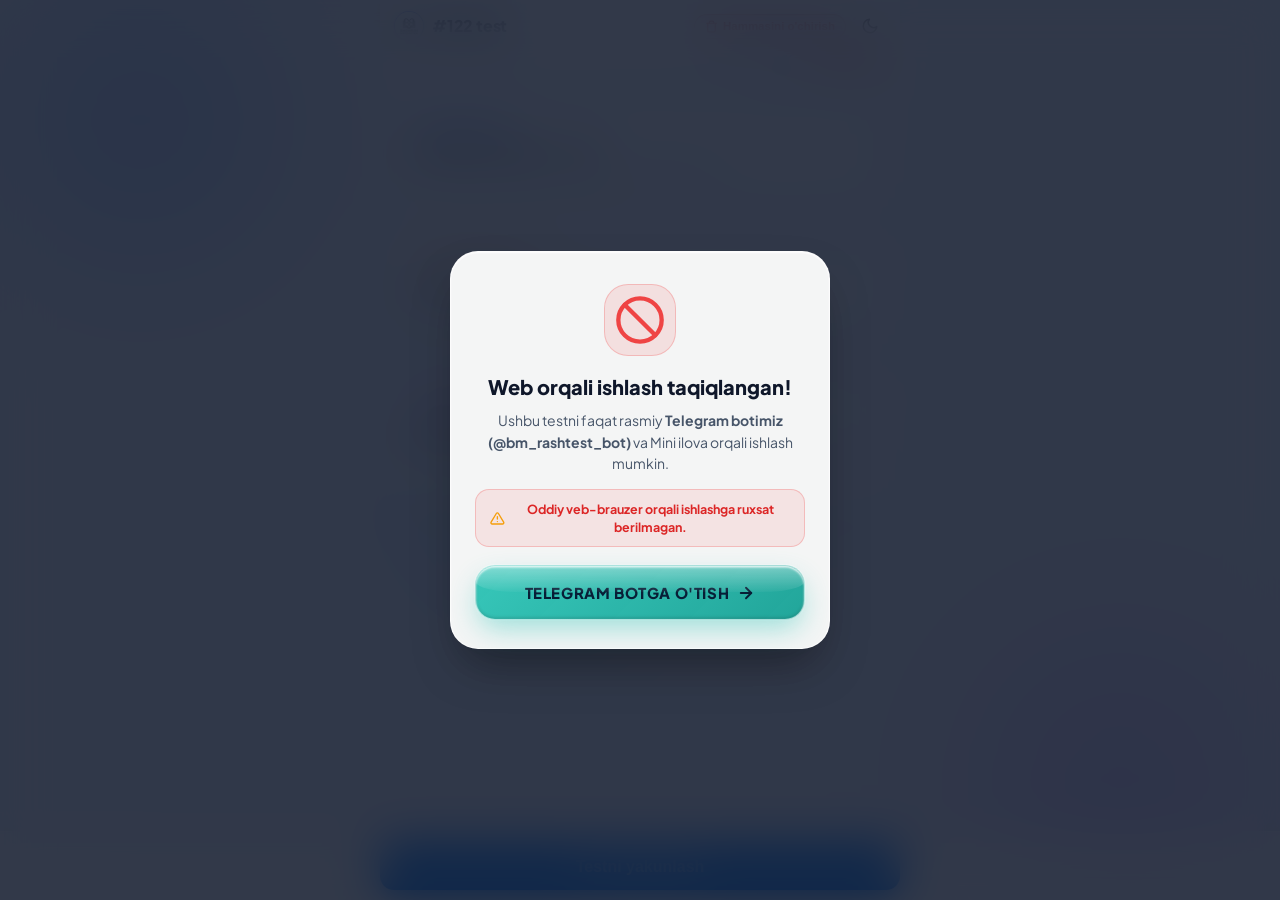
<file: index.html>
<!DOCTYPE html>
<html lang="uz">
<head>
  <meta charset="UTF-8">
  <meta name="viewport" content="width=device-width, initial-scale=1.0, maximum-scale=1.0, user-scalable=no, viewport-fit=cover">
  <title>SHOHRUH RASH TEST — Shohruh Matematika</title>
  <link rel="preconnect" href="https://fonts.googleapis.com">
  <link rel="preconnect" href="https://fonts.gstatic.com" crossorigin>
  <link href="https://fonts.googleapis.com/css2?family=Plus+Jakarta+Sans:wght@400;500;600;700;800;900&display=swap" rel="stylesheet">
  <!-- Telegram WebApp SDK -->
  <script src="https://telegram.org/js/telegram-web-app.js"></script>
  <script src="/logo_data.js?v=20260926_shohruh3"></script>
  <link rel="stylesheet" href="/test_style.css?v=20261002_compacttop">
  <script>
    (function() {
      var saved = localStorage.getItem('app_theme') || 'light';
      if (saved === 'dark') {
        document.documentElement.classList.add('dark-mode');
        document.addEventListener('DOMContentLoaded', function() {
          document.body.classList.add('dark-mode');
        });
      }
    })();
  </script>
</head>
<body>

  <!-- =========================================
       MAVZUGA MOS ANIMATSIYALI INTRO EKRAN
       ========================================= -->
  <!-- =========================================
       VEB BRAUZERDA KIRISHNI CHEKLASH EKRANI
       ========================================= -->
  <div id="web-block-screen" class="web-block-screen" style="display:none;">
    <div class="web-block-card">
      <div class="web-block-icon" style="color: #EF4444; display: flex; justify-content: center; align-items: center;">
        <svg width="52" height="52" viewBox="0 0 24 24" fill="none" stroke="currentColor" stroke-width="2" stroke-linecap="round" stroke-linejoin="round">
          <circle cx="12" cy="12" r="10"></circle>
          <line x1="4.93" y1="4.93" x2="19.07" y2="19.07"></line>
        </svg>
      </div>
      <h2 class="web-block-title">Web orqali ishlash taqiqlangan!</h2>
      <p class="web-block-desc">
        Ushbu testni faqat rasmiy <b>Telegram botimiz (@bm_rashtest_bot)</b> va Mini ilova orqali ishlash mumkin.
      </p>
      <div class="web-block-warning" style="display: flex; align-items: center; justify-content: center; gap: 6px;">
        <svg width="17" height="17" viewBox="0 0 24 24" fill="none" stroke="#F59E0B" stroke-width="2.2" stroke-linecap="round" stroke-linejoin="round">
          <path d="M10.29 3.86L1.82 18a2 2 0 0 0 1.71 3h16.94a2 2 0 0 0 1.71-3L13.71 3.86a2 2 0 0 0-3.42 0z"></path>
          <line x1="12" y1="9" x2="12" y2="13"></line>
          <line x1="12" y1="17" x2="12.01" y2="17"></line>
        </svg>
        <span>Oddiy veb-brauzer orqali ishlashga ruxsat berilmagan.</span>
      </div>
      <a href="https://t.me/bm_rashtest_bot" class="btn-action-primary" style="margin-top: 18px; text-decoration: none;">
        <span>Telegram Botga o'tish</span>
        <svg width="18" height="18" viewBox="0 0 24 24" fill="none" stroke="currentColor" stroke-width="2.5" stroke-linecap="round" stroke-linejoin="round">
          <line x1="5" y1="12" x2="19" y2="12"></line>
          <polyline points="12 5 19 12 12 19"></polyline>
        </svg>
      </a>
    </div>
  </div>

  <!-- KIRISH ANIMATSIYASI EKRANI -->
  <div class="splash-screen" id="intro-splash">
    <canvas id="splash-canvas" style="position:absolute;inset:0;width:100%;height:100%;pointer-events:none;z-index:1;"></canvas>
    <!-- Markaziy nur/fon nurlanishi -->
    <div class="splash-glow"></div>
    <!-- 1. Markaziy Logo va Qalpoqcha -->
    <div class="splash-logo-container">
      <div class="splash-circle-badge">
        <img src="/img/bm_emblem_fill.png?v=20260927_fill" alt="Logo" class="splash-emblem-img">
      </div>
      <!-- Logoga kiyiladigan 3D akademik qalpoqcha -->
      <img src="/img/graduation_cap.svg" class="splash-grad-cap" alt="Cap">
    </div>
    <!-- 2. Sakrab chiquvchi Harflar -->
    <div class="splash-brand-text">
      <span class="bounce-char" style="--d: 0.95s">S</span>
      <span class="bounce-char" style="--d: 1.02s">H</span>
      <span class="bounce-char" style="--d: 1.09s">O</span>
      <span class="bounce-char" style="--d: 1.16s">H</span>
      <span class="bounce-char" style="--d: 1.23s">R</span>
      <span class="bounce-char" style="--d: 1.30s">U</span>
      <span class="bounce-char" style="--d: 1.37s">H</span>
      <span class="bounce-char space">&nbsp;</span>
      <span class="bounce-char teal" style="--d: 1.48s">M</span>
      <span class="bounce-char teal" style="--d: 1.55s">A</span>
      <span class="bounce-char teal" style="--d: 1.62s">T</span>
      <span class="bounce-char teal" style="--d: 1.69s">E</span>
      <span class="bounce-char teal" style="--d: 1.76s">M</span>
      <span class="bounce-char teal" style="--d: 1.83s">A</span>
      <span class="bounce-char teal" style="--d: 1.90s">T</span>
      <span class="bounce-char teal" style="--d: 1.97s">I</span>
      <span class="bounce-char teal" style="--d: 2.04s">K</span>
      <span class="bounce-char teal" style="--d: 2.11s">A</span>
    </div>
    <!-- 3. Ostki Tagline/Izoh -->
    <div class="splash-subtitle">MILLIY SERTIFIKAT VA RASCH TIZIMI</div>
    <!-- 4. O'tkazib yuborish (Skip) tugmasi -->
    <div class="splash-skip-hint" onclick="if(window.TestApp && typeof TestApp.finishSplashImmediately==='function'){TestApp.finishSplashImmediately();}else{var s=document.getElementById('intro-splash')||document.getElementById('splashScreen');if(s)s.style.display='none';}" style="display: inline-flex; align-items: center; gap: 4px;">
      <span>Davom etish</span>
      <svg width="14" height="14" viewBox="0 0 24 24" fill="none" stroke="currentColor" stroke-width="2.5" stroke-linecap="round" stroke-linejoin="round"><line x1="5" y1="12" x2="19" y2="12"></line><polyline points="12 5 19 12 12 19"></polyline></svg>
    </div>
  </div>

  <!-- Dinamik harakatlanuvchi orqa fon (Oq va qora mavzularga mos) -->
  <div class="ambient-moving-mesh" aria-hidden="true">
    <div class="ambient-mesh-orb ambient-orb-1"></div>
    <div class="ambient-mesh-orb ambient-orb-2"></div>
    <div class="ambient-mesh-orb ambient-orb-3"></div>
  </div>

  <!-- =========================================
       ASOSIY KONTEYNER
       ========================================= -->
  <div class="test-container" id="test-app">

    <!-- 1. YUQORI HEADER (KOMPAKT) -->
    <header class="test-header">
      <div class="header-top-row">
        <div class="header-brand-wrap">
          <img src="/img/bm_logo.png?v=20260926_shohruh3" class="header-bm-logo" alt="Shohruh Matematika Logo">
          <h1 class="header-test-title" id="test-title-display">#122 test</h1>
        </div>
        <div class="header-actions">
          <button type="button" class="btn-clear-all" id="btn-clear-all" onclick="TestApp.confirmClearAll()" title="Barcha belgilangan javoblarni tozalash">
            <svg width="13" height="13" viewBox="0 0 24 24" fill="none" stroke="currentColor" stroke-width="2.2" stroke-linecap="round" stroke-linejoin="round">
              <polyline points="3 6 5 6 21 6"></polyline>
              <path d="M19 6v14a2 2 0 0 1-2 2H7a2 2 0 0 1-2-2V6m3 0V4a2 2 0 0 1 2-2h4a2 2 0 0 1 2 2v2"></path>
            </svg>
            <span>Hammasini o'chirish</span>
          </button>
          <button class="theme-toggle-btn" onclick="TestApp.toggleTheme()" title="Mavzu" aria-label="Mavzu" style="display: inline-flex; align-items: center; justify-content: center;">
            <svg width="18" height="18" viewBox="0 0 24 24" fill="none" stroke="currentColor" stroke-width="2" stroke-linecap="round" stroke-linejoin="round">
              <path d="M21 12.79A9 9 0 1 1 11.21 3 7 7 0 0 0 21 12.79z"></path>
            </svg>
          </button>
        </div>
      </div>

      <!-- Kichik o'lchamdagi to'ldirilgan javoblar shkalasi -->
      <div class="progress-section-compact">
        <div class="progress-bar-track">
          <div class="progress-bar-fill" id="progress-bar-fill" style="width: 0%;"></div>
        </div>
        <span class="progress-count-mini" id="answered-counter">0 / 55</span>
        <button type="button" class="btn-clear-inline" onclick="TestApp.confirmClearAll()" title="Barcha javoblarni tozalash" style="display: inline-flex; align-items: center; gap: 4px;">
          <svg width="13" height="13" viewBox="0 0 24 24" fill="none" stroke="currentColor" stroke-width="2.2" stroke-linecap="round" stroke-linejoin="round">
            <polyline points="3 6 5 6 21 6"></polyline>
            <path d="M19 6v14a2 2 0 0 1-2 2H7a2 2 0 0 1-2-2V6m3 0V4a2 2 0 0 1 2-2h4a2 2 0 0 1 2 2v2"></path>
          </svg>
          <span>Tozalash</span>
        </button>
      </div>

      <!-- Yashirin yordamchi elementlar (JS bilan to'liq moslik uchun) -->
      <span id="test-code-display" style="display: none;"></span>
      <span id="test-subject-badge" style="display: none;"></span>
      <span id="user-welcome-text" style="display: none;"></span>
      <div class="questions-nav-map" id="questions-nav-map" style="display: none;">
        <div class="map-grid" id="map-grid"></div>
      </div>
    </header>

    <!-- 2. SAVOLLAR RO'YXATI -->
    <main class="questions-list-wrapper">

      <!-- BO'LIM 1: 1-32 Variantli Savollar (A, B, C, D) -->
      <section class="section-group">
        <div class="section-group-header">
          <div class="section-badge">1-BO'LIM (1 — 32)</div>
          <h2 class="section-heading">Variantli savollar (1 — 32)</h2>
          <span class="section-subtext">Har bir savol uchun 1 ta to'g'ri variantni tanlang (A, B, C, D)</span>
        </div>
        <div class="questions-list" id="questions-part-1">
          <!-- JS orqali 1-32 savollar chiqariladi -->
        </div>
      </section>

      <!-- BO'LIM 2: 33, 34, 35 (6 ta variantli: A, B, C, D, E, F) -->
      <section class="section-group">
        <div class="section-group-header">
          <div class="section-badge special-badge">2-BO'LIM (33, 34, 35)</div>
          <h2 class="section-heading">6 ta Variantli Savollar (33 — 35)</h2>
          <span class="section-subtext">Moslik yoki 6 ta variantli savollar uchun tanlang (A, B, C, D, E, F)</span>
        </div>
        <div class="questions-list" id="questions-part-2">
          <!-- JS orqali 33, 34, 35 savollar chiqariladi -->
        </div>
      </section>

      <!-- BO'LIM 3: 36-45 Yopiq Yozma Savollar -->
      <section class="section-group">
        <div class="section-group-header">
          <div class="section-badge math-badge">3-BO'LIM (YOPIQ TEST)</div>
          <h2 class="section-heading">Yozma javoblar (36 — 45)</h2>
          <span class="section-subtext">Har bir savolning <b>a</b> va <b>b</b> bandlariga hisoblangan javobni yozing. Maxsus matematik klaviaturadan foydalaning (√, kasr, daraja va b.)</span>
        </div>
        <div class="questions-list" id="questions-part-3">
          <!-- JS orqali 36a-45b savollar chiqariladi -->
        </div>
      </section>

    </main>

    <!-- 3. PASTKI SUZUVCHI TOPSHIRISH PANELI -->
    <footer class="bottom-submit-dock">
      <div class="submit-dock-inner">
        <button class="btn-submit-test" id="btn-submit-test" onclick="TestApp.openConfirmSubmitModal()">
          Testni yakunlash
        </button>
      </div>
    </footer>

  </div> <!-- /.test-container -->

  <!-- =========================================
       4. INTERAKTIV MATEMATIK KLAVIATURA
       ========================================= -->
  <div class="math-keyboard-panel" id="math-keyboard-panel">
    
    <!-- 1. YUQORI BOSHQARUV: Maydon Nomi + Jonli Kiritish + Tayyor Tugmasi -->
    <div class="kb-top-bar">
      <div class="kb-target-wrap">
        <span class="kb-target-badge" id="keyboard-target-name">36a</span>
        <input type="text" class="kb-live-input" id="keyboard-live-input" readonly inputmode="none" placeholder="Javobni kiriting...">
      </div>
      <button type="button" class="kb-done-btn" onclick="MathKeyboard.close()" style="display: inline-flex; align-items: center; justify-content: center; gap: 4px;">
        <span>Tayyor</span>
        <svg width="14" height="14" viewBox="0 0 24 24" fill="none" stroke="currentColor" stroke-width="2.5" stroke-linecap="round" stroke-linejoin="round">
          <polyline points="20 6 9 17 4 12"></polyline>
        </svg>
      </button>
    </div>

    <!-- 2. BO'LIMLAR TUGMALARI (Segmented Control Tabs: 4 ta teng ustun telefonga 100% sig'adi) -->
    <div class="kb-tabs-bar">
      <button type="button" class="kb-tab-btn active" id="kb-tab-math" onclick="MathKeyboard.switchTab('math')">123</button>
      <button type="button" class="kb-tab-btn" id="kb-tab-power" onclick="MathKeyboard.switchTab('power')">√ / xⁿ</button>
      <button type="button" class="kb-tab-btn" id="kb-tab-func" onclick="MathKeyboard.switchTab('func')">f(x)</button>
      <button type="button" class="kb-tab-btn" id="kb-tab-vars" onclick="MathKeyboard.switchTab('vars')">abc</button>
    </div>

    <!-- 3. TUGMALAR TANASI -->
    <!-- TAB 1: Asosiy Raqam va Kalkulyator (iPhone kalkulyatori uslubida 5-6 ustunli tekis grid) -->
    <div class="kb-body" id="keyboard-body-math">
      <div class="kb-row">
        <button type="button" class="kb-key kb-func" onclick="MathKeyboard.insert('√')">√</button>
        <button type="button" class="kb-key kb-power" onclick="MathKeyboard.insertPower('²')">x²</button>
        <button type="button" class="kb-key kb-power" onclick="MathKeyboard.insertPower('³')">x³</button>
        <button type="button" class="kb-key kb-func" onclick="MathKeyboard.insertPiPower(2)">π²</button>
        <button type="button" class="kb-key kb-func" onclick="MathKeyboard.insertPiPower(3)">π³</button>
        <button type="button" class="kb-key kb-op" onclick="MathKeyboard.insert('/')">/</button>
      </div>
      <div class="kb-row">
        <button type="button" class="kb-key kb-func" onclick="MathKeyboard.insert('(')">(</button>
        <button type="button" class="kb-key kb-func" onclick="MathKeyboard.insert(')')">)</button>
        <button type="button" class="kb-key kb-power" onclick="MathKeyboard.insertCustomPower()">^</button>
        <button type="button" class="kb-key kb-func" onclick="MathKeyboard.insert('|')">|x|</button>
        <button type="button" class="kb-key kb-action" onclick="MathKeyboard.clear()">C</button>
        <button type="button" class="kb-key kb-backspace" onclick="MathKeyboard.backspace()">⌫</button>
      </div>
      <div class="kb-row">
        <button type="button" class="kb-key kb-num" onclick="MathKeyboard.insert('7')">7</button>
        <button type="button" class="kb-key kb-num" onclick="MathKeyboard.insert('8')">8</button>
        <button type="button" class="kb-key kb-num" onclick="MathKeyboard.insert('9')">9</button>
        <button type="button" class="kb-key kb-op" onclick="MathKeyboard.insert('*')">×</button>
        <button type="button" class="kb-key kb-op" onclick="MathKeyboard.insert('-')">−</button>
      </div>
      <div class="kb-row">
        <button type="button" class="kb-key kb-num" onclick="MathKeyboard.insert('4')">4</button>
        <button type="button" class="kb-key kb-num" onclick="MathKeyboard.insert('5')">5</button>
        <button type="button" class="kb-key kb-num" onclick="MathKeyboard.insert('6')">6</button>
        <button type="button" class="kb-key kb-op" onclick="MathKeyboard.insert('+')">+</button>
        <button type="button" class="kb-key kb-op" onclick="MathKeyboard.insert('=')">=</button>
      </div>
      <div class="kb-row">
        <button type="button" class="kb-key kb-num" onclick="MathKeyboard.insert('1')">1</button>
        <button type="button" class="kb-key kb-num" onclick="MathKeyboard.insert('2')">2</button>
        <button type="button" class="kb-key kb-num" onclick="MathKeyboard.insert('3')">3</button>
        <button type="button" class="kb-key kb-num" onclick="MathKeyboard.insert('.')">.</button>
        <button type="button" class="kb-key kb-func" onclick="MathKeyboard.insert('π')">π</button>
      </div>
      <div class="kb-row">
        <button type="button" class="kb-key kb-num" onclick="MathKeyboard.insert('0')">0</button>
        <button type="button" class="kb-key kb-func" onclick="MathKeyboard.insert('±')">±</button>
        <button type="button" class="kb-key kb-func" onclick="MathKeyboard.insert(';')">;</button>
        <button type="button" class="kb-key kb-nav" onclick="MathKeyboard.prevField()">◀ Oldingi</button>
        <button type="button" class="kb-key kb-nav kb-nav-next" onclick="MathKeyboard.nextField()">Keyingi ▶</button>
      </div>
    </div>

    <!-- TAB 2: Ildizlar va Darajalar (Kengaytirilgan) -->
    <div class="kb-body" id="keyboard-body-power" style="display: none;">
      <div class="kb-row">
        <button type="button" class="kb-key kb-func" onclick="MathKeyboard.insert('√')">√</button>
        <button type="button" class="kb-key kb-func" onclick="MathKeyboard.insert('∛')">³√</button>
        <button type="button" class="kb-key kb-func" onclick="MathKeyboard.insert('∜')">⁴√</button>
        <button type="button" class="kb-key kb-func" onclick="MathKeyboard.insertNthRoot()">ⁿ√</button>
        <button type="button" class="kb-key kb-backspace" onclick="MathKeyboard.backspace()">⌫</button>
      </div>
      <div class="kb-row">
        <button type="button" class="kb-key kb-power" onclick="MathKeyboard.insertPower('²')">x²</button>
        <button type="button" class="kb-key kb-power" onclick="MathKeyboard.insertPower('³')">x³</button>
        <button type="button" class="kb-key kb-power" onclick="MathKeyboard.insertPower('⁴')">x⁴</button>
        <button type="button" class="kb-key kb-power" onclick="MathKeyboard.insertPower('⁵')">x⁵</button>
        <button type="button" class="kb-key kb-power" onclick="MathKeyboard.insertCustomPower()">xⁿ (^)</button>
      </div>
      <div class="kb-row">
        <button type="button" class="kb-key kb-func" onclick="MathKeyboard.insertPiPower(1)">π</button>
        <button type="button" class="kb-key kb-func" onclick="MathKeyboard.insertPiPower(2)">π²</button>
        <button type="button" class="kb-key kb-func" onclick="MathKeyboard.insertPiPower(3)">π³</button>
        <button type="button" class="kb-key kb-power" onclick="MathKeyboard.insertPiPower('^')">πⁿ</button>
        <button type="button" class="kb-key kb-power" onclick="MathKeyboard.insert('^')">^</button>
      </div>
      <div class="kb-row">
        <button type="button" class="kb-key kb-power kb-power-num" onclick="MathKeyboard.insert('⁰')">⁰</button>
        <button type="button" class="kb-key kb-power kb-power-num" onclick="MathKeyboard.insert('¹')">¹</button>
        <button type="button" class="kb-key kb-power kb-power-num" onclick="MathKeyboard.insert('²')">²</button>
        <button type="button" class="kb-key kb-power kb-power-num" onclick="MathKeyboard.insert('³')">³</button>
        <button type="button" class="kb-key kb-power kb-power-num" onclick="MathKeyboard.insert('⁴')">⁴</button>
      </div>
      <div class="kb-row">
        <button type="button" class="kb-key kb-power kb-power-num" onclick="MathKeyboard.insert('⁵')">⁵</button>
        <button type="button" class="kb-key kb-power kb-power-num" onclick="MathKeyboard.insert('⁶')">⁶</button>
        <button type="button" class="kb-key kb-power kb-power-num" onclick="MathKeyboard.insert('⁷')">⁷</button>
        <button type="button" class="kb-key kb-power kb-power-num" onclick="MathKeyboard.insert('⁸')">⁸</button>
        <button type="button" class="kb-key kb-power kb-power-num" onclick="MathKeyboard.insert('⁹')">⁹</button>
      </div>
      <div class="kb-row">
        <button type="button" class="kb-key kb-func" onclick="MathKeyboard.insert('≤')">≤</button>
        <button type="button" class="kb-key kb-func" onclick="MathKeyboard.insert('≥')">≥</button>
        <button type="button" class="kb-key kb-func" onclick="MathKeyboard.insert('≠')">≠</button>
        <button type="button" class="kb-key kb-func" onclick="MathKeyboard.insert('≈')">≈</button>
        <button type="button" class="kb-key kb-func" onclick="MathKeyboard.insert('∞')">∞</button>
      </div>
      <div class="kb-row">
        <button type="button" class="kb-key kb-func" onclick="MathKeyboard.insert('[')">[</button>
        <button type="button" class="kb-key kb-func" onclick="MathKeyboard.insert(']')">]</button>
        <button type="button" class="kb-key kb-func" onclick="MathKeyboard.insert('e')">e</button>
        <button type="button" class="kb-key kb-nav" onclick="MathKeyboard.prevField()">◀ Oldingi</button>
        <button type="button" class="kb-key kb-nav kb-nav-next" onclick="MathKeyboard.nextField()">Keyingi ▶</button>
      </div>
    </div>

    <!-- TAB 3: Funksiyalar -->
    <div class="kb-body" id="keyboard-body-func" style="display: none;">
      <div class="kb-row">
        <button type="button" class="kb-key kb-func" onclick="MathKeyboard.insert('sin(')">sin</button>
        <button type="button" class="kb-key kb-func" onclick="MathKeyboard.insert('cos(')">cos</button>
        <button type="button" class="kb-key kb-func" onclick="MathKeyboard.insert('tg(')">tg</button>
        <button type="button" class="kb-key kb-func" onclick="MathKeyboard.insert('ctg(')">ctg</button>
        <button type="button" class="kb-key kb-backspace" onclick="MathKeyboard.backspace()">⌫</button>
      </div>
      <div class="kb-row">
        <button type="button" class="kb-key kb-func" onclick="MathKeyboard.insert('arcsin(')">arcsin</button>
        <button type="button" class="kb-key kb-func" onclick="MathKeyboard.insert('arccos(')">arccos</button>
        <button type="button" class="kb-key kb-func" onclick="MathKeyboard.insert('arctg(')">arctg</button>
        <button type="button" class="kb-key kb-func" onclick="MathKeyboard.insert('arcctg(')">arcctg</button>
        <button type="button" class="kb-key kb-action" onclick="MathKeyboard.clear()">C</button>
      </div>
      <div class="kb-row">
        <button type="button" class="kb-key kb-func" onclick="MathKeyboard.insert('log(')">log</button>
        <button type="button" class="kb-key kb-func" onclick="MathKeyboard.insert('ln(')">ln</button>
        <button type="button" class="kb-key kb-func" onclick="MathKeyboard.insert('lg(')">lg</button>
        <button type="button" class="kb-key kb-func" onclick="MathKeyboard.insert('lim(')">lim</button>
        <button type="button" class="kb-key kb-func" onclick="MathKeyboard.insert('|')">|x|</button>
      </div>
      <div class="kb-row">
        <button type="button" class="kb-key kb-func" onclick="MathKeyboard.insert('(')">(</button>
        <button type="button" class="kb-key kb-func" onclick="MathKeyboard.insert(')')">)</button>
        <button type="button" class="kb-key kb-func" onclick="MathKeyboard.insert(';')">;</button>
        <button type="button" class="kb-key kb-nav" onclick="MathKeyboard.prevField()">◀ Oldingi</button>
        <button type="button" class="kb-key kb-nav kb-nav-next" onclick="MathKeyboard.nextField()">Keyingi ▶</button>
      </div>
    </div>

    <!-- TAB 4: Harflar -->
    <div class="kb-body" id="keyboard-body-vars" style="display: none;">
      <div class="kb-row">
        <button type="button" class="kb-key" onclick="MathKeyboard.insert('x')">x</button>
        <button type="button" class="kb-key" onclick="MathKeyboard.insert('y')">y</button>
        <button type="button" class="kb-key" onclick="MathKeyboard.insert('z')">z</button>
        <button type="button" class="kb-key" onclick="MathKeyboard.insert('t')">t</button>
        <button type="button" class="kb-key kb-backspace" onclick="MathKeyboard.backspace()">⌫</button>
      </div>
      <div class="kb-row">
        <button type="button" class="kb-key" onclick="MathKeyboard.insert('a')">a</button>
        <button type="button" class="kb-key" onclick="MathKeyboard.insert('b')">b</button>
        <button type="button" class="kb-key" onclick="MathKeyboard.insert('c')">c</button>
        <button type="button" class="kb-key" onclick="MathKeyboard.insert('d')">d</button>
        <button type="button" class="kb-key kb-action" onclick="MathKeyboard.clear()">C</button>
      </div>
      <div class="kb-row">
        <button type="button" class="kb-key" onclick="MathKeyboard.insert('k')">k</button>
        <button type="button" class="kb-key" onclick="MathKeyboard.insert('m')">m</button>
        <button type="button" class="kb-key" onclick="MathKeyboard.insert('n')">n</button>
        <button type="button" class="kb-key" onclick="MathKeyboard.insert('p')">p</button>
        <button type="button" class="kb-key" onclick="MathKeyboard.insert('r')">r</button>
      </div>
      <div class="kb-row">
        <button type="button" class="kb-key" onclick="MathKeyboard.insert('α')">α</button>
        <button type="button" class="kb-key" onclick="MathKeyboard.insert('β')">β</button>
        <button type="button" class="kb-key" onclick="MathKeyboard.insert('γ')">γ</button>
        <button type="button" class="kb-key" onclick="MathKeyboard.insert('Δ')">Δ</button>
        <button type="button" class="kb-key" onclick="MathKeyboard.insert('λ')">λ</button>
      </div>
      <div class="kb-row">
        <button type="button" class="kb-key kb-space" onclick="MathKeyboard.insert(' ')" style="flex: 2;">probel ␣</button>
        <button type="button" class="kb-key" onclick="MathKeyboard.insert(',')">,</button>
        <button type="button" class="kb-key kb-nav" onclick="MathKeyboard.prevField()">◀ Oldingi</button>
        <button type="button" class="kb-key kb-nav kb-nav-next" onclick="MathKeyboard.nextField()">Keyingi ▶</button>
      </div>
    </div>
  </div>

  <!-- =========================================
       5. TOPSHIRISHNI TASDIQLASH MODALI (2 BOSQICHLI XAVFSIZ TIZIM)
       ========================================= -->
  <div class="modal-overlay" id="confirm-modal">
    <div class="modal-card">
      
      <!-- 1-BOSQICH: Siz yakunlamoqchimisiz? (Ha / Yo'q) -->
      <div id="confirm-step-1">
        <div class="modal-icon-circle" style="color: #2563EB; display: flex; align-items: center; justify-content: center;">
          <svg width="36" height="36" viewBox="0 0 24 24" fill="none" stroke="currentColor" stroke-width="2" stroke-linecap="round" stroke-linejoin="round">
            <circle cx="12" cy="12" r="10"></circle>
            <path d="M9.09 9a3 3 0 0 1 5.83 1c0 2-3 3-3 3"></path>
            <line x1="12" y1="17" x2="12.01" y2="17"></line>
          </svg>
        </div>
        <h3 class="modal-heading" style="font-size: 19px; margin-bottom: 8px;">Testni yakunlamoqchimisiz?</h3>
        <p class="modal-desc" style="font-size: 13px; margin-bottom: 20px;">
          Javoblarni topshirishdan oldin tasdiqlang. Keyingi bosqichda belgilangan va qolib ketgan savollaringiz soni ko'rsatiladi.
        </p>
        <div class="modal-buttons">
          <button type="button" class="btn-modal-cancel" onclick="TestApp.closeConfirmSubmitModal()">Yo'q, ishlashda davom etish</button>
          <button type="button" class="btn-modal-confirm" style="background: linear-gradient(135deg, #2563EB, #1D4ED8); display: inline-flex; align-items: center; justify-content: center; gap: 6px;" onclick="TestApp.proceedToSubmitStep2()">
            <span>Ha, yakunlash</span>
            <svg width="16" height="16" viewBox="0 0 24 24" fill="none" stroke="currentColor" stroke-width="2.5" stroke-linecap="round" stroke-linejoin="round">
              <line x1="5" y1="12" x2="19" y2="12"></line>
              <polyline points="12 5 19 12 12 19"></polyline>
            </svg>
          </button>
        </div>
      </div>

      <!-- 2-BOSQICH: Qancha belgilandi / Qancha qolib ketdi va Oxirgi yakunlash -->
      <div id="confirm-step-2" style="display: none;">
        <div class="modal-icon-circle" id="confirm-step-2-icon" style="color: #2563EB; display: flex; align-items: center; justify-content: center;">
          <svg width="36" height="36" viewBox="0 0 24 24" fill="none" stroke="currentColor" stroke-width="2" stroke-linecap="round" stroke-linejoin="round">
            <line x1="18" y1="20" x2="18" y2="10"></line>
            <line x1="12" y1="20" x2="12" y2="4"></line>
            <line x1="6" y1="20" x2="6" y2="14"></line>
          </svg>
        </div>
        <h3 class="modal-heading" id="confirm-step-2-title" style="font-size: 18px; margin-bottom: 6px;">Javoblaringiz holati</h3>
        <p class="modal-desc" id="confirm-step-2-desc" style="font-size: 12.5px; margin-bottom: 14px;">
          Quyida belgilangan va qolib ketgan savollar soni:
        </p>
        
        <div class="modal-stats-summary" id="modal-stats-summary">
          <div class="m-stat-item">
            <strong id="m-stat-answered">0</strong>
            <span>Belgilangan</span>
          </div>
          <div class="m-stat-item warn">
            <strong id="m-stat-empty">0</strong>
            <span>Qolib ketgan</span>
          </div>
        </div>

        <!-- 0 ta javob bo'lganda chiqadigan qat'iy to'siq -->
        <div id="zero-answers-warning" style="display: none; background: rgba(239, 68, 68, 0.1); border: 1.5px solid #EF4444; border-radius: 12px; padding: 12px; margin-bottom: 16px; text-align: left;">
          <div style="font-weight: 800; font-size: 13px; color: #EF4444; margin-bottom: 4px; display: flex; align-items: center; gap: 6px;">
            <svg width="16" height="16" viewBox="0 0 24 24" fill="none" stroke="#EF4444" stroke-width="2.2" stroke-linecap="round" stroke-linejoin="round">
              <circle cx="12" cy="12" r="10"></circle>
              <line x1="12" y1="8" x2="12" y2="12"></line>
              <line x1="12" y1="16" x2="12.01" y2="16"></line>
            </svg>
            <span>Birorta ham javob belgilanmagan!</span>
          </div>
          <div style="font-size: 12px; color: var(--text-main); line-height: 1.4;">
            Siz birorta ham savolga javob belgilamadingiz (0/55). Bo'sh testni topshirib bo'lmaydi. Iltimos, savollarni ishlab, javoblarni belgilang!
          </div>
        </div>

        <!-- Qolib ketgan savollar haqida eslatma -->
        <div id="partial-answers-warning" style="display: none; font-size: 11.5px; color: #D97706; margin-bottom: 14px; font-weight: 700; line-height: 1.35; display: flex; align-items: center; gap: 5px;">
          <svg width="14" height="14" viewBox="0 0 24 24" fill="none" stroke="#D97706" stroke-width="2.2" stroke-linecap="round" stroke-linejoin="round">
            <path d="M10.29 3.86L1.82 18a2 2 0 0 0 1.71 3h16.94a2 2 0 0 0 1.71-3L13.71 3.86a2 2 0 0 0-3.42 0z"></path>
            <line x1="12" y1="9" x2="12" y2="13"></line>
            <line x1="12" y1="17" x2="12.01" y2="17"></line>
          </svg>
          <span>Diqqat: Qolib ketgan savollarga 0 ball hisoblanadi.</span>
        </div>

        <div class="modal-buttons">
          <button type="button" class="btn-modal-cancel" onclick="TestApp.backToSubmitStep1()">Ortga</button>
          <button type="button" class="btn-modal-confirm" id="btn-final-submit" style="display: inline-flex; align-items: center; justify-content: center; gap: 6px;" onclick="TestApp.submitTestNow()">
            <span>Oxirgi yakunlash</span>
            <svg width="16" height="16" viewBox="0 0 24 24" fill="none" stroke="currentColor" stroke-width="2.5" stroke-linecap="round" stroke-linejoin="round">
              <line x1="22" y1="2" x2="11" y2="13"></line>
              <polygon points="22 2 15 22 11 13 2 9 22 2"></polygon>
            </svg>
          </button>
        </div>
      </div>

    </div>
  </div>

  <!-- =========================================
       5. HAMMASINI O'CHIRISH TASDIQ MODALI
       ========================================= -->
  <div class="modal-overlay" id="clear-confirm-modal">
    <div class="modal-card">
      <div class="modal-icon-circle" style="background: rgba(239, 68, 68, 0.12); color: #EF4444; display: flex; align-items: center; justify-content: center;">
        <svg width="34" height="34" viewBox="0 0 24 24" fill="none" stroke="currentColor" stroke-width="2" stroke-linecap="round" stroke-linejoin="round">
          <polyline points="3 6 5 6 21 6"></polyline>
          <path d="M19 6v14a2 2 0 0 1-2 2H7a2 2 0 0 1-2-2V6m3 0V4a2 2 0 0 1 2-2h4a2 2 0 0 1 2 2v2"></path>
          <line x1="10" y1="11" x2="10" y2="17"></line>
          <line x1="14" y1="11" x2="14" y2="17"></line>
        </svg>
      </div>
      <h3 class="modal-heading" style="color: #EF4444;">Hammasini o'chirish</h3>
      <p class="modal-desc">
        Haqiqatan ham barcha belgilangan javoblarni o'chirmoqchimisiz? Barcha variantlar va yozma javoblar tozalanadi.
      </p>
      <div class="modal-buttons">
        <button type="button" class="btn-modal-cancel" onclick="TestApp.closeClearModal()">Bekor qilish</button>
        <button type="button" class="btn-modal-confirm" style="background: linear-gradient(135deg, #EF4444, #DC2626); display: inline-flex; align-items: center; justify-content: center; gap: 6px;" onclick="TestApp.clearAllAnswers()">
          <span>Ha, o'chirish</span>
          <svg width="15" height="15" viewBox="0 0 24 24" fill="none" stroke="currentColor" stroke-width="2.2" stroke-linecap="round" stroke-linejoin="round">
            <polyline points="3 6 5 6 21 6"></polyline>
            <path d="M19 6v14a2 2 0 0 1-2 2H7a2 2 0 0 1-2-2V6m3 0V4a2 2 0 0 1 2-2h4a2 2 0 0 1 2 2v2"></path>
          </svg>
        </button>
      </div>
    </div>
  </div>

  <!-- =========================================
       6. NATIJA EKRANI (ANIMATSIYALI CHECKMARK MODALI)
       ========================================= -->
  <div class="modal-overlay" id="result-modal">
    <div class="result-card">
      
      <div class="success-checkmark-box">
        <div class="success-pulse-ring"></div>
        <div class="success-circle-icon">
          <svg class="success-svg-check" viewBox="0 0 52 52">
            <circle class="success-circle-bg" cx="26" cy="26" r="24" fill="none"/>
            <path class="success-check-path" fill="none" d="M14.1 27.2l7.1 7.2 16.7-16.8"/>
          </svg>
        </div>
      </div>

      <h2 class="result-title">Test Yakunlandi!</h2>
      <p class="result-subtitle" id="result-user-name">Shaxriyor Eshimbetov</p>

      <div id="result-grade-container" style="margin: 14px auto 6px; padding: 10px 18px; border-radius: 14px; background: linear-gradient(135deg, rgba(245, 158, 11, 0.15), rgba(234, 88, 12, 0.15)); border: 1.5px solid #F59E0B; display: inline-flex; align-items: center; justify-content: center; gap: 10px;">
        <span style="color: #D97706; display: flex; align-items: center; justify-content: center;">
          <svg width="26" height="26" viewBox="0 0 24 24" fill="none" stroke="currentColor" stroke-width="2" stroke-linecap="round" stroke-linejoin="round">
            <circle cx="12" cy="8" r="7"></circle>
            <polyline points="8.21 13.89 7 23 12 20 17 23 15.79 13.88"></polyline>
          </svg>
        </span>
        <div style="text-align: left;">
          <div style="font-size: 11px; text-transform: uppercase; font-weight: 800; color: #D97706; letter-spacing: 0.5px;">Milliy Sertifikat Darajasi</div>
          <div style="font-size: 18px; font-weight: 900; color: #B45309;" id="result-grade-val">—</div>
        </div>
      </div>

      <div class="result-details-grid" style="margin-top: 14px;">
        <div class="r-detail-item success">
          <span class="r-icon" style="display:flex;align-items:center;justify-content:center;">
            <svg width="20" height="20" viewBox="0 0 24 24" fill="none" stroke="#10B981" stroke-width="2.5" stroke-linecap="round" stroke-linejoin="round">
              <polyline points="20 6 9 17 4 12"></polyline>
            </svg>
          </span>
          <div>
            <strong id="r-correct-count">0 ta</strong>
            <p>To'g'ri javob</p>
          </div>
        </div>
        <div class="r-detail-item error">
          <span class="r-icon" style="display:flex;align-items:center;justify-content:center;">
            <svg width="20" height="20" viewBox="0 0 24 24" fill="none" stroke="#EF4444" stroke-width="2.5" stroke-linecap="round" stroke-linejoin="round">
              <line x1="18" y1="6" x2="6" y2="18"></line>
              <line x1="6" y1="6" x2="18" y2="18"></line>
            </svg>
          </span>
          <div>
            <strong id="r-incorrect-count">0 ta</strong>
            <p>Noto'g'ri javob</p>
          </div>
        </div>
        <div class="r-detail-item empty">
          <span class="r-icon" style="display:flex;align-items:center;justify-content:center;">
            <svg width="20" height="20" viewBox="0 0 24 24" fill="none" stroke="currentColor" stroke-width="2.2" stroke-linecap="round" stroke-linejoin="round">
              <circle cx="12" cy="12" r="9"></circle>
              <line x1="8" y1="12" x2="16" y2="12"></line>
            </svg>
          </span>
          <div>
            <strong id="r-unanswered-count">0 ta</strong>
            <p>Belgilanmagan</p>
          </div>
        </div>
      </div>

      <div class="result-actions" style="display: flex; flex-direction: column; gap: 10px; width: 100%; margin-top: 14px;">
        <div style="text-align:center; padding: 6px; font-size: 12px; color: var(--text-muted); font-weight: 500; display: flex; align-items: center; justify-content: center; gap: 6px;">
          <svg width="15" height="15" viewBox="0 0 24 24" fill="none" stroke="currentColor" stroke-width="2" stroke-linecap="round" stroke-linejoin="round">
            <line x1="9" y1="18" x2="15" y2="18"></line>
            <line x1="10" y1="22" x2="14" y2="22"></line>
            <path d="M15.09 14c.18-.98.65-1.74 1.41-2.5A4.65 4.65 0 0 0 18 8 6 6 0 0 0 6 8c0 1 .2 2.2 1.5 3.5.76.76 1.23 1.52 1.41 2.5"></path>
          </svg>
          <span>Eslatma: To'g'ri javoblarni (kalitlarni) asosiy Profil ilovasidagi "Testlar" bo'limida tekshirishingiz mumkin.</span>
        </div>
        <button class="btn-result-close" onclick="TestApp.closeWebApp()" style="margin-top: 0; display: inline-flex; align-items: center; justify-content: center; gap: 6px;">
          <svg width="18" height="18" viewBox="0 0 24 24" fill="none" stroke="currentColor" stroke-width="2.2" stroke-linecap="round" stroke-linejoin="round">
            <path d="M9 14L4 9l5-5"></path>
            <path d="M4 9h10.5a5.5 5.5 0 0 1 5.5 5.5v0a5.5 5.5 0 0 1-5.5 5.5H11"></path>
          </svg>
          <span>Botga qaytish</span>
        </button>
      </div>

    </div>
  </div>

  <!-- =========================================
       7. JAVOBLAR TAHLILI VA XATOLAR MODALI
       ========================================= -->
  <div class="modal-overlay" id="analysis-modal" style="z-index: 10000;">
    <div class="modal-card" style="max-width: 95%; width: 440px; max-height: 85vh; display: flex; flex-direction: column; text-align: left; padding: 18px;">
      <div style="display: flex; justify-content: space-between; align-items: center; border-bottom: 1px solid var(--border); padding-bottom: 10px; margin-bottom: 10px;">
        <h3 style="font-size: 16px; font-weight: 800; color: var(--text-main); margin: 0; display: flex; align-items: center; gap: 6px;">
          <svg width="18" height="18" viewBox="0 0 24 24" fill="none" stroke="currentColor" stroke-width="2" stroke-linecap="round" stroke-linejoin="round">
            <circle cx="11" cy="11" r="8"></circle>
            <line x1="21" y1="21" x2="16.65" y2="16.65"></line>
          </svg>
          <span>Javoblar Tahlili (1 — 55)</span>
        </h3>
        <button onclick="TestApp.closeAnswersAnalysis()" style="background: var(--bg-card-sub); border: 1px solid var(--border); border-radius: 8px; width: 30px; height: 30px; display: inline-flex; align-items: center; justify-content: center; cursor: pointer; color: var(--text-main);" aria-label="Yopish">
          <svg width="16" height="16" viewBox="0 0 24 24" fill="none" stroke="currentColor" stroke-width="2.5" stroke-linecap="round" stroke-linejoin="round">
            <line x1="18" y1="6" x2="6" y2="18"></line>
            <line x1="6" y1="6" x2="18" y2="18"></line>
          </svg>
        </button>
      </div>
      
      <p style="font-size: 12px; color: var(--text-muted); margin-bottom: 10px;">Har bir savolda belgilangan javobingiz va to'g'ri kalit taqqoslanishi:</p>

      <div id="analysis-items-container" style="flex: 1; overflow-y: auto; display: flex; flex-direction: column; gap: 8px; padding-right: 4px; max-height: 55vh;">
        <!-- JS orqali to'ldiriladi -->
      </div>

      <div style="margin-top: 14px; border-top: 1px solid var(--border); padding-top: 10px;">
        <button class="btn-modal-cancel" onclick="TestApp.closeAnswersAnalysis()" style="width: 100%; border-radius: 10px; padding: 10px; font-weight: 700;">
          Yopish
        </button>
      </div>
    </div>
  </div><!-- /#analysis-modal yopilishi -->

  <!-- =========================================
       8. JAVOBLARNI TOPSHIRISH VAQTINCHA CHEKLANGAN (45 DAQIQA) MODALI
       ========================================= -->
  <div class="modal-overlay" id="min-submit-modal" style="z-index: 9999;">
    <div class="modal-card" style="max-width: 420px; padding: 24px 20px; border: 1.5px solid rgba(245, 158, 11, 0.45); box-shadow: 0 16px 40px rgba(0, 0, 0, 0.25);">
      
      <!-- Icon with pulse -->
      <div id="min-submit-icon-wrap" style="width: 62px; height: 62px; margin: 0 auto 14px; border-radius: 50%; background: linear-gradient(135deg, rgba(245, 158, 11, 0.2), rgba(239, 68, 68, 0.15)); border: 2px solid #F59E0B; display: flex; align-items: center; justify-content: center; font-size: 30px;">
        ⏳
      </div>

      <h3 id="min-submit-title" style="font-size: 18px; font-weight: 800; color: var(--text-main); margin: 0 0 6px;">
        Hali javob yubora olmaysiz!
      </h3>
      <p id="min-submit-desc" style="font-size: 13px; color: var(--text-muted); margin: 0 0 16px; line-height: 1.45;">
        Test boshlanganidan so'ng dastlabki <b>45 daqiqa</b> davomida javoblarni topshirish cheklangan.
      </p>

      <!-- Countdown Card -->
      <div style="background: linear-gradient(135deg, rgba(37, 99, 235, 0.08), rgba(124, 58, 237, 0.08)); border: 1.5px solid rgba(124, 58, 237, 0.35); border-radius: 16px; padding: 14px; margin-bottom: 16px; text-align: center;">
        <div style="font-size: 11px; text-transform: uppercase; font-weight: 800; letter-spacing: 0.6px; color: #7C3AED; margin-bottom: 4px; display: flex; align-items: center; justify-content: center; gap: 5px;">
          <svg width="14" height="14" viewBox="0 0 24 24" fill="none" stroke="currentColor" stroke-width="2.2" stroke-linecap="round" stroke-linejoin="round">
            <circle cx="12" cy="12" r="10"></circle>
            <polyline points="12 6 12 12 16 14"></polyline>
          </svg>
          <span>Qolgan kutish vaqti:</span>
        </div>
        <div id="min-submit-countdown" style="font-family: var(--font-mono, monospace); font-size: 36px; font-weight: 900; color: var(--primary, #2563EB); letter-spacing: 2px; text-shadow: 0 2px 10px rgba(37, 99, 235, 0.25);">
          --:--
        </div>
        <div style="font-size: 12px; font-weight: 700; color: var(--text-muted); margin-top: 6px;" id="min-submit-unlock-info">
          Topshirish ochiladigan vaqt: <b style="color: var(--text-main);">--:--</b>
        </div>
      </div>

      <!-- Sababi / Reason Box -->
      <div style="background: var(--bg-card-sub); border: 1px solid var(--border); border-radius: 14px; padding: 14px; margin-bottom: 18px; text-align: left;">
        <div style="font-size: 12.5px; font-weight: 800; color: #D97706; display: flex; align-items: center; gap: 6px; margin-bottom: 8px;">
          <svg width="16" height="16" viewBox="0 0 24 24" fill="none" stroke="currentColor" stroke-width="2" stroke-linecap="round" stroke-linejoin="round">
            <line x1="9" y1="18" x2="15" y2="18"></line>
            <line x1="10" y1="22" x2="14" y2="22"></line>
            <path d="M15.09 14c.18-.98.65-1.74 1.41-2.5A4.65 4.65 0 0 0 18 8 6 6 0 0 0 6 8c0 1 .2 2.2 1.5 3.5.76.76 1.23 1.52 1.41 2.5"></path>
          </svg>
          <b>Nega bunday tartib o'rnatilgan? (Sababi)</b>
        </div>
        <div style="font-size: 12px; color: var(--text-main); line-height: 1.55;">
          Milliy sertifikat qoidalari va imtihon shaffofligini ta'minlash, shoshmashosharlik hamda tasodifiy (tavakkal) belgilashlarning oldini olish maqsadida test boshlanganidan so'ng dastlabki <b>45 daqiqa</b> davomida javoblarni topshirishga ruxsat berilmaydi.
        </div>
        <div style="font-size: 11.5px; color: var(--text-muted); margin-top: 8px; font-style: italic; border-top: 1px dashed var(--border); padding-top: 6px;">
          Iltimos, ajratilgan vaqtdan unumli foydalanib barcha 55 ta savol va ochiq yozma javoblaringizni qayta tekshirib chiqing!
        </div>
      </div>

      <div class="modal-buttons" style="display: flex; gap: 10px;">
        <button type="button" id="min-submit-action-btn" class="btn-modal-cancel" onclick="TestApp.closeMinSubmitModal()" style="flex: 1; padding: 12px 16px; font-size: 13.5px; font-weight: 700; border-radius: 12px; display: inline-flex; align-items: center; justify-content: center; gap: 6px;">
          <svg width="16" height="16" viewBox="0 0 24 24" fill="none" stroke="currentColor" stroke-width="2.2" stroke-linecap="round" stroke-linejoin="round">
            <circle cx="11" cy="11" r="8"></circle>
            <line x1="21" y1="21" x2="16.65" y2="16.65"></line>
          </svg>
          <span>Savollarni qayta tekshirish</span>
        </button>
      </div>

    </div>
  </div>

  <!-- Skriptlar -->
  <script src="/logo_data.js?v=20260926_shohruh3"></script>
  <script src="/math_keyboard.js?v=20261002_compacttop"></script>
  <script src="/test_app.js?v=20261003_mainenter"></script>
</body>
</html>
</file>
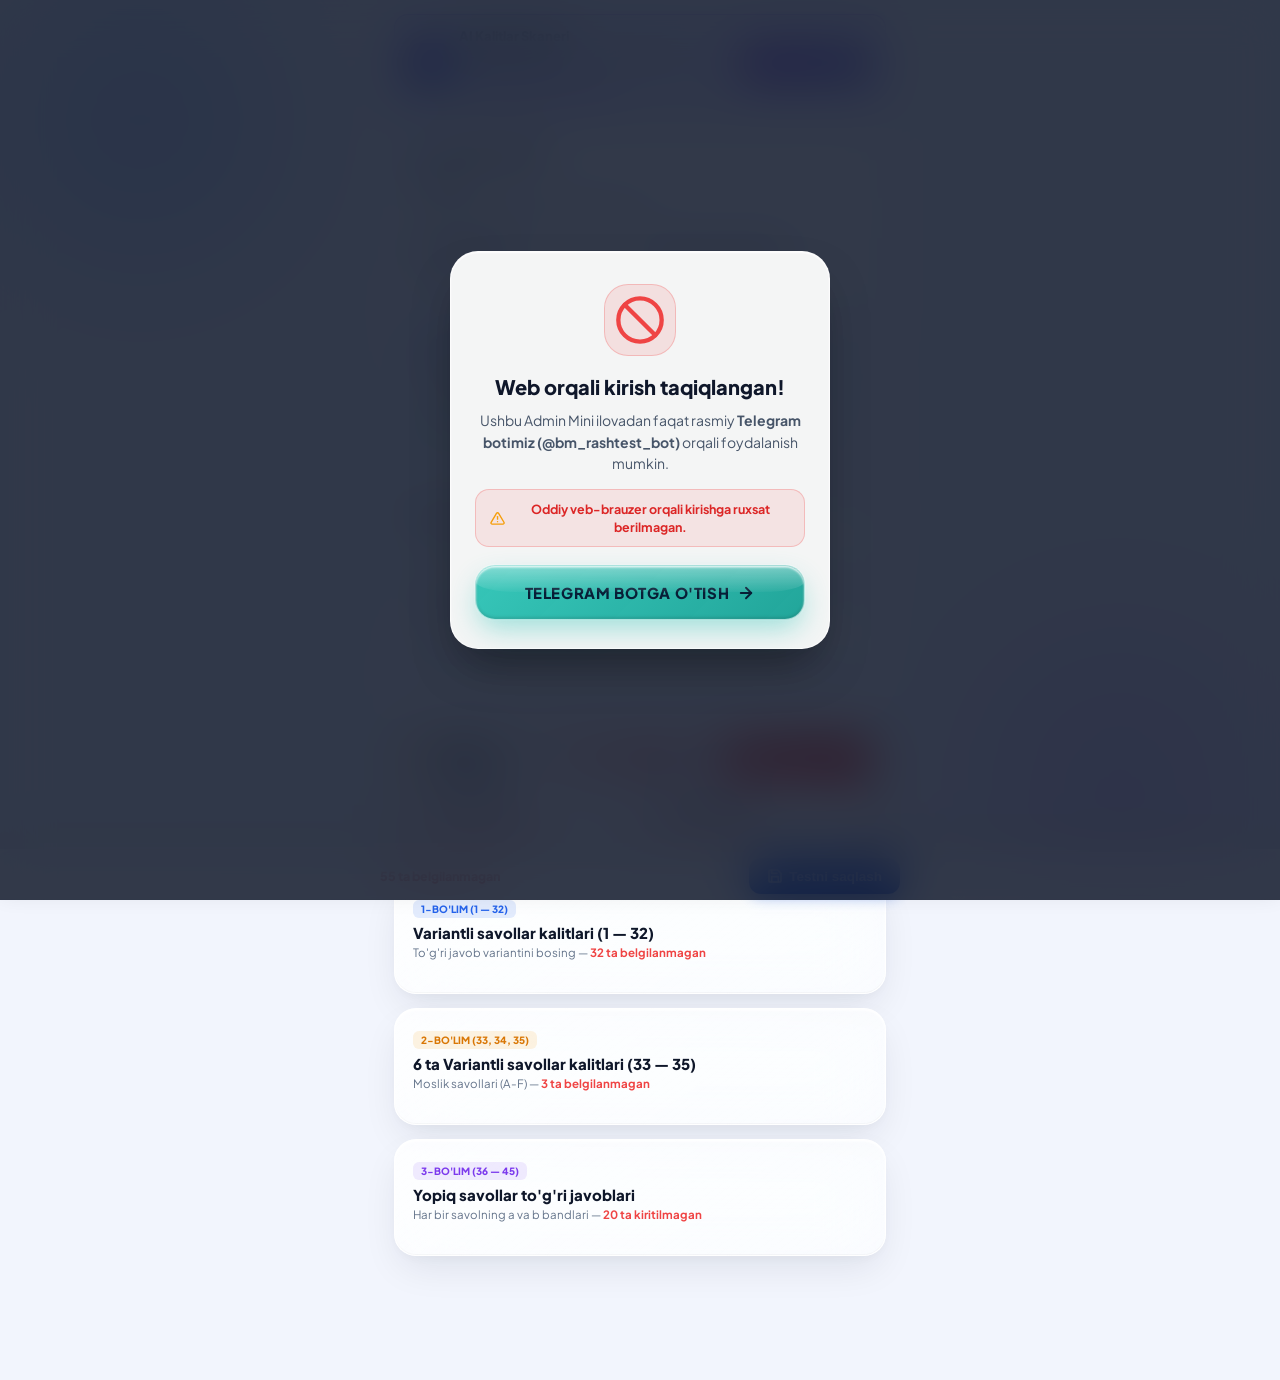
<file: admin.html>
<!DOCTYPE html>
<html lang="uz">
<head>
  <meta charset="UTF-8">
  <meta name="viewport" content="width=device-width, initial-scale=1.0, maximum-scale=1.0, user-scalable=no, viewport-fit=cover">
  <title>Admin — Shohruh Matematika Test Yaratish</title>
  <link rel="preconnect" href="https://fonts.googleapis.com">
  <link rel="preconnect" href="https://fonts.gstatic.com" crossorigin>
  <link href="https://fonts.googleapis.com/css2?family=Plus+Jakarta+Sans:wght@400;500;600;700;800;900&display=swap" rel="stylesheet">
  <script src="https://telegram.org/js/telegram-web-app.js"></script>
  <script src="/logo_data.js?v=20260926_shohruh3"></script>
  <link rel="stylesheet" href="/test_style.css?v=20260929_liquidglass27">
  <style>
    .admin-card {
      background: var(--bg-card);
      border-radius: var(--radius-lg);
      padding: 16px;
      border: 1px solid var(--border);
      margin-bottom: 16px;
    }
    .form-group {
      margin-bottom: 12px;
    }
    .form-label {
      display: block;
      font-size: 12px;
      font-weight: 800;
      color: var(--text-main);
      margin-bottom: 4px;
    }
    .form-input {
      width: 100%;
      background: var(--bg-card-sub);
      border: 1.5px solid var(--border);
      border-radius: 10px;
      padding: 10px 12px;
      font-size: 14px;
      font-weight: 600;
      color: var(--text-main);
      outline: none;
    }
    .form-input:focus {
      border-color: var(--primary);
    }
    .q-admin-row {
      display: flex;
      align-items: center;
      justify-content: space-between;
      gap: 10px;
      background: var(--bg-card-sub);
      border: 1px solid var(--border);
      border-radius: var(--radius-md);
      padding: 8px 12px;
      margin-bottom: 8px;
    }
    .q-admin-num {
      font-size: 13px;
      font-weight: 800;
      min-width: 32px;
    }
    .score-input-wrap {
      display: flex;
      align-items: center;
      gap: 4px;
      background: var(--bg-card);
      border: 1px solid var(--border);
      border-radius: 8px;
      padding: 2px 6px;
    }
    .score-input {
      width: 44px;
      border: none;
      background: transparent;
      font-size: 13px;
      font-weight: 800;
      color: var(--primary);
      text-align: center;
      outline: none;
    }
    .score-unit {
      font-size: 11px;
      font-weight: 700;
      color: var(--text-muted);
    }
    .open-admin-box {
      background: var(--bg-card-sub);
      border: 1px solid var(--border);
      border-radius: var(--radius-md);
      padding: 10px 12px;
      margin-bottom: 8px;
    }
    .open-admin-sub-row {
      display: flex;
      align-items: center;
      justify-content: space-between;
      gap: 8px;
      margin-top: 6px;
    }
    .open-val-input {
      flex: 1;
      background: var(--bg-card);
      border: 1px solid var(--border);
      border-radius: 8px;
      padding: 6px 10px;
      font-size: 13px;
      font-weight: 700;
      color: var(--text-main);
      outline: none;
    }
    .floating-total-badge {
      background: linear-gradient(135deg, #1E293B, #0F172A);
      color: #FFFFFF;
      padding: 6px 14px;
      border-radius: var(--radius-full);
      font-size: 13px;
      font-weight: 800;
      display: inline-flex;
      align-items: center;
      gap: 4px;
    }
  </style>
</head>
<body>

  <!-- =========================================
       VEB BRAUZERDA KIRISHNI CHEKLASH EKRANI
       ========================================= -->
  <div id="web-block-screen" class="web-block-screen" style="display:none;">
    <div class="web-block-card">
      <div class="web-block-icon" style="color: #EF4444; display: flex; justify-content: center; align-items: center;">
        <svg width="52" height="52" viewBox="0 0 24 24" fill="none" stroke="currentColor" stroke-width="2" stroke-linecap="round" stroke-linejoin="round">
          <circle cx="12" cy="12" r="10"></circle>
          <line x1="4.93" y1="4.93" x2="19.07" y2="19.07"></line>
        </svg>
      </div>
      <h2 class="web-block-title">Web orqali kirish taqiqlangan!</h2>
      <p class="web-block-desc">
        Ushbu Admin Mini ilovadan faqat rasmiy <b>Telegram botimiz (@bm_rashtest_bot)</b> orqali foydalanish mumkin.
      </p>
      <div class="web-block-warning" style="display: flex; align-items: center; justify-content: center; gap: 6px;">
        <svg width="17" height="17" viewBox="0 0 24 24" fill="none" stroke="#F59E0B" stroke-width="2.2" stroke-linecap="round" stroke-linejoin="round">
          <path d="M10.29 3.86L1.82 18a2 2 0 0 0 1.71 3h16.94a2 2 0 0 0 1.71-3L13.71 3.86a2 2 0 0 0-3.42 0z"></path>
          <line x1="12" y1="9" x2="12" y2="13"></line>
          <line x1="12" y1="17" x2="12.01" y2="17"></line>
        </svg>
        <span>Oddiy veb-brauzer orqali kirishga ruxsat berilmagan.</span>
      </div>
      <a href="https://t.me/bm_rashtest_bot" class="btn-action-primary" style="margin-top: 18px; text-decoration: none; width:100%; justify-content:center; display:flex; align-items:center; gap:8px;">
        <span>Telegram Botga o'tish</span>
        <svg width="18" height="18" viewBox="0 0 24 24" fill="none" stroke="currentColor" stroke-width="2.5" stroke-linecap="round" stroke-linejoin="round">
          <line x1="5" y1="12" x2="19" y2="12"></line>
          <polyline points="12 5 19 12 12 19"></polyline>
        </svg>
      </a>
    </div>
  </div>

  <!-- KIRISH ANIMATSIYASI EKRANI -->
  <div class="splash-screen" id="admin-splash">
    <canvas id="splash-canvas" style="position:absolute;inset:0;width:100%;height:100%;pointer-events:none;z-index:1;"></canvas>
    <!-- Markaziy nur/fon nurlanishi -->
    <div class="splash-glow"></div>
    <!-- 1. Markaziy Logo va Qalpoqcha -->
    <div class="splash-logo-container">
      <div class="splash-circle-badge">
        <img src="/img/bm_emblem_fill.png?v=20260927_fill" alt="Logo" class="splash-emblem-img">
      </div>
      <!-- Logoga kiyiladigan 3D akademik qalpoqcha -->
      <img src="/img/graduation_cap.svg" class="splash-grad-cap" alt="Cap">
    </div>
    <!-- 2. Sakrab chiquvchi Harflar -->
    <div class="splash-brand-text">
      <span class="bounce-char" style="--d: 0.95s">S</span>
      <span class="bounce-char" style="--d: 1.02s">H</span>
      <span class="bounce-char" style="--d: 1.09s">O</span>
      <span class="bounce-char" style="--d: 1.16s">H</span>
      <span class="bounce-char" style="--d: 1.23s">R</span>
      <span class="bounce-char" style="--d: 1.30s">U</span>
      <span class="bounce-char" style="--d: 1.37s">H</span>
      <span class="bounce-char space">&nbsp;</span>
      <span class="bounce-char teal" style="--d: 1.48s">M</span>
      <span class="bounce-char teal" style="--d: 1.55s">A</span>
      <span class="bounce-char teal" style="--d: 1.62s">T</span>
      <span class="bounce-char teal" style="--d: 1.69s">E</span>
      <span class="bounce-char teal" style="--d: 1.76s">M</span>
      <span class="bounce-char teal" style="--d: 1.83s">A</span>
      <span class="bounce-char teal" style="--d: 1.90s">T</span>
      <span class="bounce-char teal" style="--d: 1.97s">I</span>
      <span class="bounce-char teal" style="--d: 2.04s">K</span>
      <span class="bounce-char teal" style="--d: 2.11s">A</span>
    </div>
    <!-- 3. Ostki Tagline/Izoh -->
    <div class="splash-subtitle">MILLIY SERTIFIKAT VA RASCH TIZIMI</div>
    <!-- 4. O'tkazib yuborish (Skip) tugmasi -->
    <div class="splash-skip-hint" onclick="if(window.AdminApp && typeof AdminApp.finishSplashImmediately==='function'){AdminApp.finishSplashImmediately();}else if(window.finishAdminSplash){window.finishAdminSplash();}else{var s=document.getElementById('admin-splash')||document.getElementById('splashScreen');if(s)s.style.display='none';}" style="display: inline-flex; align-items: center; gap: 4px;">
      <span>Davom etish</span>
      <svg width="14" height="14" viewBox="0 0 24 24" fill="none" stroke="currentColor" stroke-width="2.5" stroke-linecap="round" stroke-linejoin="round"><line x1="5" y1="12" x2="19" y2="12"></line><polyline points="12 5 19 12 12 19"></polyline></svg>
    </div>
  </div>

  <!-- Dinamik harakatlanuvchi orqa fon (Oq va qora mavzularga mos) -->
  <div class="ambient-moving-mesh" aria-hidden="true">
    <div class="ambient-mesh-orb ambient-orb-1"></div>
    <div class="ambient-mesh-orb ambient-orb-2"></div>
    <div class="ambient-mesh-orb ambient-orb-3"></div>
  </div>

  <div class="test-container" style="padding-bottom: 110px;">
    
    <!-- Tepadagi bo'lim butunlay olib tashlandi (ekranni to'sib qo'ymasligi uchun) -->
    <span class="test-title" style="display:none;"></span>
    <span class="test-subtitle" style="display:none;"></span>

    <main style="padding: 14px;">
      
      <!-- KALITLAR VARAQASI RASMINI YUKLASH (AI VISION OCR) -->
      <div class="admin-scan-card" style="background: linear-gradient(135deg, rgba(37, 99, 235, 0.08), rgba(124, 58, 237, 0.08)); border: 1.5px solid rgba(124, 58, 237, 0.35); border-radius: 14px; padding: 12px 14px; margin-bottom: 14px; display: flex; align-items: center; justify-content: space-between; gap: 10px; box-shadow: 0 2px 10px rgba(124, 58, 237, 0.06);">
        <div style="display: flex; align-items: center; gap: 10px;">
          <div style="width: 40px; height: 40px; border-radius: 10px; background: linear-gradient(135deg, #7C3AED, #2563EB); display: flex; align-items: center; justify-content: center; color: white; flex-shrink: 0; box-shadow: 0 2px 8px rgba(124, 58, 237, 0.3);">
            <svg width="20" height="20" viewBox="0 0 24 24" fill="none" stroke="currentColor" stroke-width="2" stroke-linecap="round" stroke-linejoin="round"><path d="M23 19a2 2 0 0 1-2 2H3a2 2 0 0 1-2-2V8a2 2 0 0 1 2-2h4l2-3h6l2 3h4a2 2 0 0 1 2 2z"/><circle cx="12" cy="13" r="4"/></svg>
          </div>
          <div>
            <div style="font-size: 13px; font-weight: 800; color: var(--text-main);">AI Kalitlar Skaneri</div>
            <div style="font-size: 11px; color: var(--text-muted);">Javoblar varaqasi rasmini yuklab, 55 ta kalitni avtomat to'ldiring</div>
            <div style="font-size: 10px; color: #7C3AED; cursor: pointer; text-decoration: underline; margin-top: 3px; font-weight: 600; display: inline-flex; align-items: center; gap: 3px;" onclick="AdminApp.configureGeminiKey()">
              <svg width="10" height="10" viewBox="0 0 24 24" fill="none" stroke="currentColor" stroke-width="2.5"><path d="M21 2l-2 2m-7.61 7.61a5.5 5.5 0 1 1-7.778 7.778 5.5 5.5 0 0 1 7.777-7.777zm0 0L15.5 7.5m0 0l3 3L22 7l-3-3m-3.5 3.5L19 4"/></svg>
              <span>API kalitni sozlash / yangilash</span>
            </div>
          </div>
        </div>
        <button type="button" class="btn-scan-keys" id="btn-scan-keys" onclick="AdminApp.triggerScanKeys()" style="background: linear-gradient(135deg, #7C3AED, #6366F1); color: white; border: none; border-radius: 10px; padding: 9px 14px; font-size: 12px; font-weight: 800; cursor: pointer; white-space: nowrap; display: flex; align-items: center; gap: 6px; box-shadow: 0 2px 8px rgba(124, 58, 237, 0.3); transition: transform 0.1s ease;">
          <span id="btn-scan-icon" style="display:inline-flex;align-items:center;">
            <svg width="14" height="14" viewBox="0 0 24 24" fill="none" stroke="currentColor" stroke-width="2.5" stroke-linecap="round" stroke-linejoin="round"><polyline points="16 16 12 12 8 16"/><line x1="12" y1="12" x2="12" y2="21"/><path d="M20.39 18.39A5 5 0 0 0 18 9h-1.26A8 8 0 1 0 3 16.3"/></svg>
          </span>
          <span id="btn-scan-text">Rasm yuklash</span>
        </button>
        <input type="file" id="adm-keys-photo-input" accept="image/*" style="display: none;" onchange="AdminApp.handleKeysPhotoSelected(this)">
      </div>

      <!-- 1. ASOSIY TEST MA'LUMOTLARI -->
      <div class="admin-card">
        <h3 style="font-size: 15px; font-weight: 800; margin-bottom: 10px; display: flex; align-items: center; gap: 8px;">
          <svg width="18" height="18" viewBox="0 0 24 24" fill="none" stroke="#2563EB" stroke-width="2.2" stroke-linecap="round" stroke-linejoin="round"><path d="M14 2H6a2 2 0 0 0-2 2v16a2 2 0 0 0 2 2h12a2 2 0 0 0 2-2V8z"/><polyline points="14 2 14 8 20 8"/><line x1="16" y1="13" x2="8" y2="13"/><line x1="16" y1="17" x2="8" y2="17"/><polyline points="10 9 9 9 8 9"/></svg>
          <span>Test tafsilotlari</span>
        </h3>
        
        <div class="form-group">
          <label class="form-label">Test nomi:</label>
          <input type="text" id="adm-test-title" class="form-input" placeholder="Masalan: Matematika Blok Test #1">
        </div>

        <div style="display: grid; grid-template-columns: 1fr 1fr; gap: 8px;">
          <div class="form-group">
            <label class="form-label">Test kodi (Unikal):</label>
            <input type="text" id="adm-test-code" class="form-input" placeholder="Avtomat to'ldiriladi (masalan: 2)">
          </div>
          <div class="form-group">
            <label class="form-label">Vaqt chegarasi (daqiqa):</label>
            <input type="number" id="adm-test-time" class="form-input" placeholder="0 - Cheksiz" value="0">
          </div>
        </div>

        <div style="background: rgba(37, 99, 235, 0.05); border: 1.5px dashed rgba(37, 99, 235, 0.35); border-radius: 12px; padding: 12px; margin-bottom: 12px;">
          <div style="font-size: 12px; font-weight: 800; color: #2563EB; margin-bottom: 8px; display: flex; align-items: center; gap: 6px;">
            <svg width="14" height="14" viewBox="0 0 24 24" fill="none" stroke="currentColor" stroke-width="2.5" stroke-linecap="round" stroke-linejoin="round"><circle cx="12" cy="12" r="10"/><polyline points="12 6 12 12 16 14"/></svg>
            <span>Avtomatik vaqt jadvali (O'zbekiston vaqti)</span>
          </div>
          <div class="form-group" style="margin-bottom: 8px;">
            <label class="form-label" style="font-size: 11px; display: flex; align-items: center; gap: 4px;">
              <svg width="12" height="12" viewBox="0 0 24 24" fill="none" stroke="currentColor" stroke-width="2"><rect x="3" y="4" width="18" height="18" rx="2" ry="2"/><line x1="16" y1="2" x2="16" y2="6"/><line x1="8" y1="2" x2="8" y2="6"/><line x1="3" y1="10" x2="21" y2="10"/></svg>
              <span>Test sanasi (kun):</span>
            </label>
            <input type="date" id="adm-test-sched-date" class="form-input" style="font-weight: 700;">
          </div>
          <div style="display: grid; grid-template-columns: 1fr 1fr; gap: 8px;">
            <div class="form-group" style="margin-bottom: 0;">
              <label class="form-label" style="font-size: 11px; display: flex; align-items: center; gap: 4px; color: #10B981;">
                <svg width="10" height="10" viewBox="0 0 24 24" fill="#10B981"><circle cx="12" cy="12" r="10"/></svg>
                <span>Boshlanish:</span>
              </label>
              <input type="time" id="adm-test-sched-start" class="form-input" value="19:30" style="font-weight: 700; text-align: center;">
            </div>
            <div class="form-group" style="margin-bottom: 0;">
              <label class="form-label" style="font-size: 11px; display: flex; align-items: center; gap: 4px; color: #EF4444;">
                <svg width="10" height="10" viewBox="0 0 24 24" fill="#EF4444"><circle cx="12" cy="12" r="10"/></svg>
                <span>Tugash:</span>
              </label>
              <input type="time" id="adm-test-sched-end" class="form-input" value="22:00" style="font-weight: 700; text-align: center;">
            </div>
          </div>
        </div>
        
        <div class="form-group">
          <label class="form-label">Kalitlarni ko'rish kodi (Parol):</label>
          <input type="text" id="adm-test-key-code" class="form-input" placeholder="Masalan: 2024 (ixtiyoriy)">
          <div style="font-size: 11px; color: var(--text-muted); margin-top: 4px;">Agar kiritilsa, o'quvchilar test kalitlarini ko'rish uchun shu parolni terishlari kerak bo'ladi.</div>
        </div>
        <div class="form-group" style="margin-top: 10px;">
          <label class="form-label" style="display: flex; align-items: center; gap: 6px;">
            <svg width="14" height="14" viewBox="0 0 24 24" fill="none" stroke="#EF4444" stroke-width="2"><polygon points="23 7 16 12 23 17 23 7"/><rect x="1" y="5" width="15" height="14" rx="2" ry="2"/></svg>
            <span>YouTube Video Tahlil havolasi (ixtiyoriy):</span>
          </label>
          <input type="url" id="adm-test-youtube-url" class="form-input" placeholder="https://youtube.com/watch?v=... yoki https://youtu.be/...">
          <div style="font-size: 11px; color: var(--text-muted); margin-top: 4px;">Natijalar chiqqanida o'quvchilar ushbu havola orqali video tahlilni ko'rishlari mumkin.</div>
        </div>
        <input type="hidden" id="adm-test-subject" value="Matematika">
      </div>

      <!-- JAVOBLAR HOLATI VA BELGILANMAGAN SAVOLLAR HISOBOBOTI -->
      <div class="admin-card" style="background: linear-gradient(135deg, rgba(245, 158, 11, 0.08), rgba(239, 68, 68, 0.08)); border: 1.5px solid #F59E0B; margin-bottom: 16px;">
        <div style="display: flex; justify-content: space-between; align-items: center; margin-bottom: 8px;">
          <span style="font-weight: 800; font-size: 14px; color: var(--text-main); display: flex; align-items: center; gap: 6px;">
            <span id="unfilled-status-icon" style="display:inline-flex;align-items:center;">
              <svg width="15" height="15" viewBox="0 0 24 24" fill="none" stroke="#F59E0B" stroke-width="2.5"><path d="M10.29 3.86L1.82 18a2 2 0 0 0 1.71 3h16.94a2 2 0 0 0 1.71-3L13.71 3.86a2 2 0 0 0-3.42 0z"/><line x1="12" y1="9" x2="12" y2="13"/><line x1="12" y1="17" x2="12.01" y2="17"/></svg>
            </span> 
            <span id="unfilled-status-title">Javoblar to'ldirilishi:</span>
          </span>
          <div style="display: flex; align-items: center; gap: 8px;">
            <button type="button" class="btn-clear-keys" onclick="AdminApp.confirmClearAll()" title="Barcha kalitlarni tozalash" style="display: inline-flex; align-items: center; gap: 4px; background: rgba(239, 68, 68, 0.1); border: 1px solid rgba(239, 68, 68, 0.35); color: #EF4444; font-size: 11.5px; font-weight: 800; padding: 4px 10px; border-radius: 8px; cursor: pointer; transition: all 0.2s ease;">
              <svg width="12" height="12" viewBox="0 0 24 24" fill="none" stroke="currentColor" stroke-width="2.2" stroke-linecap="round" stroke-linejoin="round"><polyline points="3 6 5 6 21 6"></polyline><path d="M19 6v14a2 2 0 0 1-2 2H7a2 2 0 0 1-2-2V6m3 0V4a2 2 0 0 1 2-2h4a2 2 0 0 1 2 2v2"></path></svg>
              <span>Hammasini o'chirish</span>
            </button>
            <span id="unfilled-total-badge" style="font-size: 13px; font-weight: 900; padding: 4px 10px; border-radius: 8px; background: #EF4444; color: white;">55 ta belgilanmagan</span>
          </div>
        </div>
        <div style="display: grid; grid-template-columns: 1fr 1fr; gap: 8px;">
          <div id="unfilled-closed-pill" style="padding: 8px 10px; border-radius: 8px; background: var(--bg-card); border: 1px solid var(--border); font-size: 12px; font-weight: 700;">
            <div style="display:flex;align-items:center;gap:5px;margin-bottom:2px;">
              <svg width="13" height="13" viewBox="0 0 24 24" fill="none" stroke="currentColor" stroke-width="2.5"><circle cx="12" cy="12" r="10"/></svg>
              <b>Yopiq (1-35):</b>
            </div>
            <span id="unfilled-closed-count" style="color: #EF4444; font-weight: 800;">35 ta belgilanmagan</span>
          </div>
          <div id="unfilled-open-pill" style="padding: 8px 10px; border-radius: 8px; background: var(--bg-card); border: 1px solid var(--border); font-size: 12px; font-weight: 700;">
            <div style="display:flex;align-items:center;gap:5px;margin-bottom:2px;">
              <svg width="13" height="13" viewBox="0 0 24 24" fill="none" stroke="currentColor" stroke-width="2.5"><path d="M12 20h9"/><path d="M16.5 3.5a2.121 2.121 0 0 1 3 3L7 19l-4 1 1-4L16.5 3.5z"/></svg>
              <b>Ochiq (36-45):</b>
            </div>
            <span id="unfilled-open-count" style="color: #EF4444; font-weight: 800;">20 ta kiritilmagan</span>
          </div>
        </div>
      </div>

      <!-- 2. SAVOLLAR KALITLARI VA BALLARI (1-32) -->
      <section class="section-group" style="margin-bottom: 14px;">
        <div class="section-group-header">
          <div class="section-badge">1-BO'LIM (1 — 32)</div>
          <h2 class="section-heading">Variantli savollar kalitlari (1 — 32)</h2>
          <span class="section-subtext" id="sec-subtext-1">To'g'ri javob variantini bosing — <b id="cnt-sec-1" style="color: #EF4444;">32 ta belgilanmagan</b></span>
        </div>
        <div id="admin-part-1">
          <!-- JS orqali to'ldiriladi -->
        </div>
      </section>

      <!-- 3. 33, 34, 35 SAVOLLAR (6 ta variant) -->
      <section class="section-group" style="margin-bottom: 14px;">
        <div class="section-group-header">
          <div class="section-badge special-badge">2-BO'LIM (33, 34, 35)</div>
          <h2 class="section-heading">6 ta Variantli savollar kalitlari (33 — 35)</h2>
          <span class="section-subtext" id="sec-subtext-2">Moslik savollari (A-F) — <b id="cnt-sec-2" style="color: #EF4444;">3 ta belgilanmagan</b></span>
        </div>
        <div id="admin-part-2">
          <!-- JS orqali to'ldiriladi -->
        </div>
      </section>

      <!-- 4. 36-45 YOPIQ SAVOLLAR (a va b) -->
      <section class="section-group">
        <div class="section-group-header">
          <div class="section-badge math-badge">3-BO'LIM (36 — 45)</div>
          <h2 class="section-heading">Yopiq savollar to'g'ri javoblari</h2>
          <span class="section-subtext" id="sec-subtext-3">Har bir savolning a va b bandlari — <b id="cnt-sec-3" style="color: #EF4444;">20 ta kiritilmagan</b></span>
        </div>
        <div id="admin-part-3">
          <!-- JS orqali to'ldiriladi -->
        </div>
      </section>

    </main>

    <!-- PASTKI SAQLASH DOCKI (KOMPAKT) -->
    <footer class="bottom-submit-dock admin-compact-dock">
      <div class="submit-dock-inner admin-compact-inner">
        <div class="dock-summary" style="margin-bottom:0;">
          <div id="admin-dock-total" style="display:none;"></div>
          <div class="dock-status-sub" id="admin-dock-unfilled" style="color: #EF4444; font-weight: 800; font-size: 12.5px; line-height: 1.3;">55 ta belgilanmagan</div>
        </div>
        <button class="btn-submit-test btn-submit-compact" style="display: flex; align-items: center; justify-content: center; gap: 6px; background: linear-gradient(135deg, #2563EB, #1D4ED8);" onclick="AdminApp.saveTest()">
          <svg width="16" height="16" viewBox="0 0 24 24" fill="none" stroke="currentColor" stroke-width="2.5" stroke-linecap="round" stroke-linejoin="round"><path d="M19 21H5a2 2 0 0 1-2-2V5a2 2 0 0 1 2-2h11l5 5v11a2 2 0 0 1-2 2z"/><polyline points="17 21 17 13 7 13 7 21"/><polyline points="7 3 7 8 15 8"/></svg>
          <span>Testni saqlash</span>
        </button>
      </div>
    </footer>

  </div> <!-- /.test-container -->

  <!-- =========================================
       MATEMATIK KLAVIATURA (ADMIN UCHUN)
       ========================================= -->
  <div class="math-keyboard-panel" id="math-keyboard-panel">
    
    <!-- 1. YUQORI BOSHQARUV: Maydon Nomi + Jonli Kiritish + Tayyor Tugmasi -->
    <div class="kb-top-bar">
      <div class="kb-target-wrap">
        <span class="kb-target-badge" id="keyboard-target-name">36a</span>
        <input type="text" class="kb-live-input" id="keyboard-live-input" readonly inputmode="none" placeholder="Kalitni kiriting...">
      </div>
      <button type="button" class="kb-done-btn" onclick="MathKeyboard.close()" style="display: inline-flex; align-items: center; justify-content: center; gap: 4px;">
        <span>Tayyor</span>
        <svg width="14" height="14" viewBox="0 0 24 24" fill="none" stroke="currentColor" stroke-width="2.5" stroke-linecap="round" stroke-linejoin="round">
          <polyline points="20 6 9 17 4 12"></polyline>
        </svg>
      </button>
    </div>

    <!-- 2. BO'LIMLAR TUGMALARI (Segmented Control Tabs: 4 ta teng ustun telefonga 100% sig'adi) -->
    <div class="kb-tabs-bar">
      <button type="button" class="kb-tab-btn active" id="kb-tab-math" onclick="MathKeyboard.switchTab('math')">123</button>
      <button type="button" class="kb-tab-btn" id="kb-tab-power" onclick="MathKeyboard.switchTab('power')">√ / xⁿ</button>
      <button type="button" class="kb-tab-btn" id="kb-tab-func" onclick="MathKeyboard.switchTab('func')">f(x)</button>
      <button type="button" class="kb-tab-btn" id="kb-tab-vars" onclick="MathKeyboard.switchTab('vars')">abc</button>
    </div>

    <!-- 3. TUGMALAR TANASI -->
    <!-- TAB 1: Asosiy Raqam va Kalkulyator (iPhone kalkulyatori uslubida 5-6 ustunli tekis grid) -->
    <div class="kb-body" id="keyboard-body-math">
      <div class="kb-row">
        <button type="button" class="kb-key kb-func" onclick="MathKeyboard.insert('√')">√</button>
        <button type="button" class="kb-key kb-power" onclick="MathKeyboard.insertPower('²')">x²</button>
        <button type="button" class="kb-key kb-power" onclick="MathKeyboard.insertPower('³')">x³</button>
        <button type="button" class="kb-key kb-func" onclick="MathKeyboard.insertPiPower(2)">π²</button>
        <button type="button" class="kb-key kb-func" onclick="MathKeyboard.insertPiPower(3)">π³</button>
        <button type="button" class="kb-key kb-op" onclick="MathKeyboard.insert('/')">/</button>
      </div>
      <div class="kb-row">
        <button type="button" class="kb-key kb-func" onclick="MathKeyboard.insert('(')">(</button>
        <button type="button" class="kb-key kb-func" onclick="MathKeyboard.insert(')')">)</button>
        <button type="button" class="kb-key kb-power" onclick="MathKeyboard.insertCustomPower()">^</button>
        <button type="button" class="kb-key kb-func" onclick="MathKeyboard.insert('|')">|x|</button>
        <button type="button" class="kb-key kb-action" onclick="MathKeyboard.clear()">C</button>
        <button type="button" class="kb-key kb-backspace" onclick="MathKeyboard.backspace()">⌫</button>
      </div>
      <div class="kb-row">
        <button type="button" class="kb-key kb-num" onclick="MathKeyboard.insert('7')">7</button>
        <button type="button" class="kb-key kb-num" onclick="MathKeyboard.insert('8')">8</button>
        <button type="button" class="kb-key kb-num" onclick="MathKeyboard.insert('9')">9</button>
        <button type="button" class="kb-key kb-op" onclick="MathKeyboard.insert('*')">×</button>
        <button type="button" class="kb-key kb-op" onclick="MathKeyboard.insert('-')">−</button>
      </div>
      <div class="kb-row">
        <button type="button" class="kb-key kb-num" onclick="MathKeyboard.insert('4')">4</button>
        <button type="button" class="kb-key kb-num" onclick="MathKeyboard.insert('5')">5</button>
        <button type="button" class="kb-key kb-num" onclick="MathKeyboard.insert('6')">6</button>
        <button type="button" class="kb-key kb-op" onclick="MathKeyboard.insert('+')">+</button>
        <button type="button" class="kb-key kb-op" onclick="MathKeyboard.insert('=')">=</button>
      </div>
      <div class="kb-row">
        <button type="button" class="kb-key kb-num" onclick="MathKeyboard.insert('1')">1</button>
        <button type="button" class="kb-key kb-num" onclick="MathKeyboard.insert('2')">2</button>
        <button type="button" class="kb-key kb-num" onclick="MathKeyboard.insert('3')">3</button>
        <button type="button" class="kb-key kb-num" onclick="MathKeyboard.insert('.')">.</button>
        <button type="button" class="kb-key kb-func" onclick="MathKeyboard.insert('π')">π</button>
      </div>
      <div class="kb-row">
        <button type="button" class="kb-key kb-num" onclick="MathKeyboard.insert('0')">0</button>
        <button type="button" class="kb-key kb-func" onclick="MathKeyboard.insert('±')">±</button>
        <button type="button" class="kb-key kb-func" onclick="MathKeyboard.insert(';')">;</button>
        <button type="button" class="kb-key kb-nav" onclick="MathKeyboard.prevField()">◀ Oldingi</button>
        <button type="button" class="kb-key kb-nav kb-nav-next" onclick="MathKeyboard.nextField()">Keyingi ▶</button>
      </div>
    </div>

    <!-- TAB 2: Ildizlar va Darajalar (Kengaytirilgan) -->
    <div class="kb-body" id="keyboard-body-power" style="display: none;">
      <div class="kb-row">
        <button type="button" class="kb-key kb-func" onclick="MathKeyboard.insert('√')">√</button>
        <button type="button" class="kb-key kb-func" onclick="MathKeyboard.insert('∛')">³√</button>
        <button type="button" class="kb-key kb-func" onclick="MathKeyboard.insert('∜')">⁴√</button>
        <button type="button" class="kb-key kb-func" onclick="MathKeyboard.insertNthRoot()">ⁿ√</button>
        <button type="button" class="kb-key kb-backspace" onclick="MathKeyboard.backspace()">⌫</button>
      </div>
      <div class="kb-row">
        <button type="button" class="kb-key kb-power" onclick="MathKeyboard.insertPower('²')">x²</button>
        <button type="button" class="kb-key kb-power" onclick="MathKeyboard.insertPower('³')">x³</button>
        <button type="button" class="kb-key kb-power" onclick="MathKeyboard.insertPower('⁴')">x⁴</button>
        <button type="button" class="kb-key kb-power" onclick="MathKeyboard.insertPower('⁵')">x⁵</button>
        <button type="button" class="kb-key kb-power" onclick="MathKeyboard.insertCustomPower()">xⁿ (^)</button>
      </div>
      <div class="kb-row">
        <button type="button" class="kb-key kb-func" onclick="MathKeyboard.insertPiPower(1)">π</button>
        <button type="button" class="kb-key kb-func" onclick="MathKeyboard.insertPiPower(2)">π²</button>
        <button type="button" class="kb-key kb-func" onclick="MathKeyboard.insertPiPower(3)">π³</button>
        <button type="button" class="kb-key kb-power" onclick="MathKeyboard.insertPiPower('^')">πⁿ</button>
        <button type="button" class="kb-key kb-power" onclick="MathKeyboard.insert('^')">^</button>
      </div>
      <div class="kb-row">
        <button type="button" class="kb-key kb-power kb-power-num" onclick="MathKeyboard.insert('⁰')">⁰</button>
        <button type="button" class="kb-key kb-power kb-power-num" onclick="MathKeyboard.insert('¹')">¹</button>
        <button type="button" class="kb-key kb-power kb-power-num" onclick="MathKeyboard.insert('²')">²</button>
        <button type="button" class="kb-key kb-power kb-power-num" onclick="MathKeyboard.insert('³')">³</button>
        <button type="button" class="kb-key kb-power kb-power-num" onclick="MathKeyboard.insert('⁴')">⁴</button>
      </div>
      <div class="kb-row">
        <button type="button" class="kb-key kb-power kb-power-num" onclick="MathKeyboard.insert('⁵')">⁵</button>
        <button type="button" class="kb-key kb-power kb-power-num" onclick="MathKeyboard.insert('⁶')">⁶</button>
        <button type="button" class="kb-key kb-power kb-power-num" onclick="MathKeyboard.insert('⁷')">⁷</button>
        <button type="button" class="kb-key kb-power kb-power-num" onclick="MathKeyboard.insert('⁸')">⁸</button>
        <button type="button" class="kb-key kb-power kb-power-num" onclick="MathKeyboard.insert('⁹')">⁹</button>
      </div>
      <div class="kb-row">
        <button type="button" class="kb-key kb-func" onclick="MathKeyboard.insert('≤')">≤</button>
        <button type="button" class="kb-key kb-func" onclick="MathKeyboard.insert('≥')">≥</button>
        <button type="button" class="kb-key kb-func" onclick="MathKeyboard.insert('≠')">≠</button>
        <button type="button" class="kb-key kb-func" onclick="MathKeyboard.insert('≈')">≈</button>
        <button type="button" class="kb-key kb-func" onclick="MathKeyboard.insert('∞')">∞</button>
      </div>
      <div class="kb-row">
        <button type="button" class="kb-key kb-func" onclick="MathKeyboard.insert('[')">[</button>
        <button type="button" class="kb-key kb-func" onclick="MathKeyboard.insert(']')">]</button>
        <button type="button" class="kb-key kb-func" onclick="MathKeyboard.insert('e')">e</button>
        <button type="button" class="kb-key kb-nav" onclick="MathKeyboard.prevField()">◀ Oldingi</button>
        <button type="button" class="kb-key kb-nav kb-nav-next" onclick="MathKeyboard.nextField()">Keyingi ▶</button>
      </div>
    </div>

    <!-- TAB 3: Funksiyalar -->
    <div class="kb-body" id="keyboard-body-func" style="display: none;">
      <div class="kb-row">
        <button type="button" class="kb-key kb-func" onclick="MathKeyboard.insert('sin(')">sin</button>
        <button type="button" class="kb-key kb-func" onclick="MathKeyboard.insert('cos(')">cos</button>
        <button type="button" class="kb-key kb-func" onclick="MathKeyboard.insert('tg(')">tg</button>
        <button type="button" class="kb-key kb-func" onclick="MathKeyboard.insert('ctg(')">ctg</button>
        <button type="button" class="kb-key kb-backspace" onclick="MathKeyboard.backspace()">⌫</button>
      </div>
      <div class="kb-row">
        <button type="button" class="kb-key kb-func" onclick="MathKeyboard.insert('arcsin(')">arcsin</button>
        <button type="button" class="kb-key kb-func" onclick="MathKeyboard.insert('arccos(')">arccos</button>
        <button type="button" class="kb-key kb-func" onclick="MathKeyboard.insert('arctg(')">arctg</button>
        <button type="button" class="kb-key kb-func" onclick="MathKeyboard.insert('arcctg(')">arcctg</button>
        <button type="button" class="kb-key kb-action" onclick="MathKeyboard.clear()">C</button>
      </div>
      <div class="kb-row">
        <button type="button" class="kb-key kb-func" onclick="MathKeyboard.insert('log(')">log</button>
        <button type="button" class="kb-key kb-func" onclick="MathKeyboard.insert('ln(')">ln</button>
        <button type="button" class="kb-key kb-func" onclick="MathKeyboard.insert('lg(')">lg</button>
        <button type="button" class="kb-key kb-func" onclick="MathKeyboard.insert('lim(')">lim</button>
        <button type="button" class="kb-key kb-func" onclick="MathKeyboard.insert('|')">|x|</button>
      </div>
      <div class="kb-row">
        <button type="button" class="kb-key kb-func" onclick="MathKeyboard.insert('(')">(</button>
        <button type="button" class="kb-key kb-func" onclick="MathKeyboard.insert(')')">)</button>
        <button type="button" class="kb-key kb-func" onclick="MathKeyboard.insert(';')">;</button>
        <button type="button" class="kb-key kb-nav" onclick="MathKeyboard.prevField()">◀ Oldingi</button>
        <button type="button" class="kb-key kb-nav kb-nav-next" onclick="MathKeyboard.nextField()">Keyingi ▶</button>
      </div>
    </div>

    <!-- TAB 4: Harflar -->
    <div class="kb-body" id="keyboard-body-vars" style="display: none;">
      <div class="kb-row">
        <button type="button" class="kb-key" onclick="MathKeyboard.insert('x')">x</button>
        <button type="button" class="kb-key" onclick="MathKeyboard.insert('y')">y</button>
        <button type="button" class="kb-key" onclick="MathKeyboard.insert('z')">z</button>
        <button type="button" class="kb-key" onclick="MathKeyboard.insert('t')">t</button>
        <button type="button" class="kb-key kb-backspace" onclick="MathKeyboard.backspace()">⌫</button>
      </div>
      <div class="kb-row">
        <button type="button" class="kb-key" onclick="MathKeyboard.insert('a')">a</button>
        <button type="button" class="kb-key" onclick="MathKeyboard.insert('b')">b</button>
        <button type="button" class="kb-key" onclick="MathKeyboard.insert('c')">c</button>
        <button type="button" class="kb-key" onclick="MathKeyboard.insert('d')">d</button>
        <button type="button" class="kb-key kb-action" onclick="MathKeyboard.clear()">C</button>
      </div>
      <div class="kb-row">
        <button type="button" class="kb-key" onclick="MathKeyboard.insert('k')">k</button>
        <button type="button" class="kb-key" onclick="MathKeyboard.insert('m')">m</button>
        <button type="button" class="kb-key" onclick="MathKeyboard.insert('n')">n</button>
        <button type="button" class="kb-key" onclick="MathKeyboard.insert('p')">p</button>
        <button type="button" class="kb-key" onclick="MathKeyboard.insert('r')">r</button>
      </div>
      <div class="kb-row">
        <button type="button" class="kb-key" onclick="MathKeyboard.insert('α')">α</button>
        <button type="button" class="kb-key" onclick="MathKeyboard.insert('β')">β</button>
        <button type="button" class="kb-key" onclick="MathKeyboard.insert('γ')">γ</button>
        <button type="button" class="kb-key" onclick="MathKeyboard.insert('Δ')">Δ</button>
        <button type="button" class="kb-key" onclick="MathKeyboard.insert('λ')">λ</button>
      </div>
      <div class="kb-row">
        <button type="button" class="kb-key kb-space" onclick="MathKeyboard.insert(' ')" style="flex: 2;">probel ␣</button>
        <button type="button" class="kb-key" onclick="MathKeyboard.insert(',')">,</button>
        <button type="button" class="kb-key kb-nav" onclick="MathKeyboard.prevField()">◀ Oldingi</button>
        <button type="button" class="kb-key kb-nav kb-nav-next" onclick="MathKeyboard.nextField()">Keyingi ▶</button>
      </div>
    </div>
  </div>

  <script src="/logo_data.js?v=20260926_shohruh3"></script>
  <script src="/math_keyboard.js?v=20260926"></script>
  <script src="/admin_app.js?v=20261003_mainenter"></script>
  <script>
    (function() {
      window.finishAdminSplash = function() {
        if (window.AdminApp && typeof AdminApp.finishSplashImmediately === 'function') {
          AdminApp.finishSplashImmediately();
        } else {
          var s = document.getElementById('admin-splash') || document.getElementById('splashScreen');
          if (s) { s.classList.add('dismissed'); setTimeout(function() { s.style.display = 'none'; }, 600); }
        }
      };
      window.dismissSplash = window.finishAdminSplash;
    })();
  </script>
</body>
</html>
</file>
<file: test_style.css>
/* =========================================
   TEST TEKSHIRISH TIZIMI — STYLES
   ========================================= */

:root {
  --primary: #2563EB;
  --primary-hover: #1D4ED8;
  --primary-light: rgba(37, 99, 235, 0.12);
  --success: #10B981;
  --success-light: rgba(16, 185, 129, 0.12);
  --error: #EF4444;
  --error-light: rgba(239, 68, 68, 0.12);
  --warning: #F59E0B;
  --warning-light: rgba(245, 158, 11, 0.12);
  
  /* ── MACOS 27 LIQUID GLASS DESIGN TOKENS (LIGHT CRYSTAL) ── */
  --liquid-glass-bg: linear-gradient(145deg, rgba(255, 255, 255, 0.82) 0%, rgba(255, 255, 255, 0.58) 100%);
  --liquid-glass-hover: linear-gradient(145deg, rgba(255, 255, 255, 0.94) 0%, rgba(255, 255, 255, 0.74) 100%);
  --liquid-glass-border: 1px solid rgba(255, 255, 255, 0.88);
  --liquid-glass-specular: inset 0 1.5px 2px 0 rgba(255, 255, 255, 0.95), inset 0 -1px 1px 0 rgba(0, 0, 0, 0.03);
  --liquid-glass-shadow: 0 16px 38px -6px rgba(15, 23, 42, 0.09), 0 4px 14px -2px rgba(15, 23, 42, 0.04);
  --liquid-glass-blur: blur(30px) saturate(190%) contrast(105%);

  --bg-main: #F2F5FD;
  --bg-card: var(--liquid-glass-bg);
  --bg-card-sub: rgba(255, 255, 255, 0.6);
  --text-main: #0F172A;
  --text-muted: #64748B;
  --border: rgba(255, 255, 255, 0.85);
  
  --shadow-sm: 0 2px 8px rgba(15, 23, 42, 0.04);
  --shadow-md: var(--liquid-glass-shadow);
  --shadow-lg: 0 20px 48px -8px rgba(15, 23, 42, 0.12);
  
  --radius-sm: 10px;
  --radius-md: 16px;
  --radius-lg: 22px;
  --radius-xl: 30px;
  --radius-full: 9999px;
  --font: 'Plus Jakarta Sans', -apple-system, BlinkMacSystemFont, sans-serif;
}

body.dark-mode {
  /* ── MACOS 27 LIQUID GLASS DESIGN TOKENS (DARK OBSIDIAN) ── */
  --liquid-glass-bg: linear-gradient(145deg, rgba(26, 34, 53, 0.74) 0%, rgba(15, 23, 42, 0.62) 100%);
  --liquid-glass-hover: linear-gradient(145deg, rgba(38, 48, 72, 0.82) 0%, rgba(22, 32, 55, 0.72) 100%);
  --liquid-glass-border: 1px solid rgba(255, 255, 255, 0.13);
  --liquid-glass-specular: inset 0 1.5px 1px 0 rgba(255, 255, 255, 0.22), inset 0 -1px 1px 0 rgba(0, 0, 0, 0.35);
  --liquid-glass-shadow: 0 16px 42px -6px rgba(0, 0, 0, 0.6), 0 4px 14px -2px rgba(0, 0, 0, 0.4);
  --liquid-glass-blur: blur(30px) saturate(190%) contrast(105%);

  --bg-main: #070913;
  --bg-card: var(--liquid-glass-bg);
  --bg-card-sub: rgba(255, 255, 255, 0.06);
  --text-main: #F8FAFC;
  --text-muted: #94A3B8;
  --border: rgba(255, 255, 255, 0.13);
  --shadow-sm: 0 2px 8px rgba(0, 0, 0, 0.3);
  --shadow-md: var(--liquid-glass-shadow);
  --shadow-lg: 0 24px 56px -8px rgba(0, 0, 0, 0.65);
}

* {
  box-sizing: border-box;
  margin: 0;
  padding: 0;
  -webkit-tap-highlight-color: transparent;
}

body {
  font-family: var(--font);
  background-color: var(--bg-main);
  color: var(--text-main);
  min-height: 100vh;
  display: flex;
  justify-content: center;
  overflow-x: hidden;
  line-height: 1.4;
  transition: background-color 0.25s ease, color 0.25s ease;
}

/* =========================================
   0. ANIMATSIYALI INTRO / SPLASH EKRANI (BARCHA MINI APP LAR UCHUN)
   ========================================= */
.splash-screen,
.splash-screen-common,
#intro-splash,
#admin-splash,
#splashScreen {
  position: fixed;
  top: 0;
  left: 0;
  width: 100%;
  height: 100%;
  background: radial-gradient(circle at 50% 38%, #0E345D 0%, #0B2B4C 52%, #061A2F 100%);
  z-index: 99999;
  display: flex;
  flex-direction: column;
  align-items: center;
  justify-content: center;
  transition: opacity 0.65s cubic-bezier(0.16, 1, 0.3, 1), transform 0.65s cubic-bezier(0.16, 1, 0.3, 1);
  overflow: hidden;
  user-select: none;
  -webkit-user-select: none;
}

/* Yopilganda kattalashib yo'qolish */
.splash-screen.dismissed,
.splash-screen.portal-warp-exit,
.splash-screen.fade-out,
.splash-screen-common.dismissed,
.splash-screen-common.portal-warp-exit,
.splash-screen-common.fade-out,
#intro-splash.dismissed,
#intro-splash.portal-warp-exit,
#intro-splash.fade-out,
#admin-splash.dismissed,
#admin-splash.portal-warp-exit {
  opacity: 0;
  transform: scale(1.08);
  pointer-events: none;
}

/* Markaziy orqa fonning pulsatsiyalanishi */
.splash-glow {
  position: absolute;
  width: 280px;
  height: 280px;
  background: radial-gradient(circle, rgba(46, 196, 182, 0.35) 0%, rgba(46, 196, 182, 0) 70%);
  border-radius: 50%;
  top: 40%;
  left: 50%;
  transform: translate(-50%, -50%);
  animation: splashGlowPulse 2.8s ease-in-out infinite alternate;
  pointer-events: none;
}

@keyframes splashGlowPulse {
  0% { transform: translate(-50%, -50%) scale(0.85); opacity: 0.5; }
  100% { transform: translate(-50%, -50%) scale(1.2); opacity: 0.9; }
}

/* 2. Logo Konteyneri va Dumaloq Disk */
.splash-logo-container {
  position: relative;
  width: 140px;
  height: 140px;
  margin: 0 auto 24px;
  z-index: 2;
}

.splash-circle-badge {
  width: 140px;
  height: 140px;
  border-radius: 50%;
  background: #FFFFFF;
  box-shadow: 0 16px 45px rgba(0, 0, 0, 0.45), 0 0 35px rgba(46, 196, 182, 0.35);
  border: 3.5px solid rgba(46, 196, 182, 0.8);
  display: flex;
  align-items: center;
  justify-content: center;
  overflow: hidden; /* Doiradan tashqariga burchaklar chiqmaydi */
  animation: emblemEmerge 0.75s cubic-bezier(0.16, 1, 0.3, 1) forwards;
}

@keyframes emblemEmerge {
  0% {
    opacity: 0;
    transform: scale(0.35) translateY(24px);
    filter: blur(8px);
  }
  70% {
    opacity: 1;
    transform: scale(1.06) translateY(-4px);
    filter: blur(0);
  }
  100% {
    opacity: 1;
    transform: scale(1) translateY(0);
  }
}

.splash-emblem-img {
  width: 82%;
  height: 82%;
  object-fit: contain;
  display: block;
}

/* 3. Akademik Qalpoqcha Kiyilishi va Tebranishi */
.splash-grad-cap {
  position: absolute;
  top: -30px;
  left: 50%;
  width: 104px;
  height: auto;
  z-index: 10;
  opacity: 0;
  transform: translateX(-48%) rotate(-12deg);
  filter: drop-shadow(0 10px 18px rgba(0, 0, 0, 0.6));
  animation: capLandOnLogo 0.75s 0.65s cubic-bezier(0.175, 0.885, 0.32, 1.35) forwards,
             capFloatingWiggle 2.8s 1.4s ease-in-out infinite alternate;
  transform-origin: 50% 80%;
  pointer-events: none;
}

@keyframes capLandOnLogo {
  0% {
    opacity: 0;
    transform: translateX(-48%) translateY(-65px) scale(0.3) rotate(32deg);
  }
  65% {
    opacity: 1;
    transform: translateX(-48%) translateY(5px) scale(1.1) rotate(-16deg);
  }
  85% {
    opacity: 1;
    transform: translateX(-48%) translateY(-2px) scale(0.97) rotate(-10deg);
  }
  100% {
    opacity: 1;
    transform: translateX(-48%) translateY(0) scale(1) rotate(-12deg);
  }
}

@keyframes capFloatingWiggle {
  0% {
    transform: translateX(-48%) translateY(0) rotate(-12deg) scale(1);
  }
  100% {
    transform: translateX(-48%) translateY(-2.5px) rotate(-9deg) scale(1.02);
  }
}

/* 4. Sakrab Chiqadigan Harflar */
.splash-brand-text {
  display: flex;
  align-items: baseline;
  justify-content: center;
  font-family: 'Plus Jakarta Sans', -apple-system, sans-serif;
  font-size: clamp(22px, 6vw, 30px);
  font-weight: 800;
  letter-spacing: -0.5px;
  margin-bottom: 8px;
  z-index: 2;
  white-space: nowrap;
}

.bounce-char {
  display: inline-block;
  color: #FFFFFF;
  opacity: 0;
  transform: translateY(45px) scale(0.3);
  animation: letterBounce 0.65s var(--d) cubic-bezier(0.175, 0.885, 0.32, 1.35) forwards;
  text-shadow: 0 4px 15px rgba(0, 0, 0, 0.4);
}

.bounce-char.space {
  width: 8px;
}

.bounce-char.dot {
  color: #55E4D6;
  margin: 0 1px;
}

.bounce-char.teal {
  color: #2EC4B6;
  text-shadow: 0 0 18px rgba(46, 196, 182, 0.85);
}

@keyframes letterBounce {
  0% {
    opacity: 0;
    transform: translateY(45px) scale(0.3);
  }
  55% {
    opacity: 1;
    transform: translateY(-20px) scale(1.25);
  }
  78% {
    opacity: 1;
    transform: translateY(6px) scale(0.92);
  }
  100% {
    opacity: 1;
    transform: translateY(0) scale(1);
  }
}

/* 5. Subtitle va Skip Tugmasi */
.splash-subtitle {
  font-family: 'Plus Jakarta Sans', -apple-system, sans-serif;
  font-size: 11px;
  font-weight: 700;
  color: #94A3B8;
  letter-spacing: 2px;
  text-transform: uppercase;
  opacity: 0;
  animation: subtitleReveal 0.8s 2.0s ease forwards;
  z-index: 2;
  text-align: center;
}

@keyframes subtitleReveal {
  0% {
    opacity: 0;
    transform: translateY(12px);
    letter-spacing: 0.5px;
  }
  100% {
    opacity: 0.85;
    transform: translateY(0);
    letter-spacing: 2.2px;
  }
}

.splash-skip-hint {
  position: absolute;
  bottom: 40px;
  background: rgba(255, 255, 255, 0.12);
  backdrop-filter: blur(8px);
  -webkit-backdrop-filter: blur(8px);
  border: 1px solid rgba(255, 255, 255, 0.2);
  padding: 8px 18px;
  border-radius: 30px;
  color: #FFFFFF;
  font-family: 'Plus Jakarta Sans', sans-serif;
  font-size: 12px;
  font-weight: 700;
  cursor: pointer;
  opacity: 0;
  animation: skipBtnAppear 0.5s 2.3s ease forwards;
  transition: all 0.2s ease;
  z-index: 10;
}

.splash-skip-hint:hover {
  background: rgba(46, 196, 182, 0.25);
  border-color: #2EC4B6;
  transform: scale(1.05);
}

@keyframes skipBtnAppear {
  0% { opacity: 0; transform: translateY(10px); }
  100% { opacity: 1; transform: translateY(0); }
}

.intro-logo-glow {
  position: absolute;
  inset: -8px;
  background: radial-gradient(circle, rgba(37, 99, 235, 0.6) 0%, rgba(99, 102, 241, 0) 70%);
  border-radius: 50%;
  animation: glowPulse 2s ease-in-out infinite;
}

@keyframes glowPulse {
  0%, 100% { transform: scale(1); opacity: 0.7; }
  50% { transform: scale(1.25); opacity: 1; }
}

.intro-logo-ring {
  position: relative;
  width: 84px;
  height: 84px;
  border-radius: 50%;
  background: linear-gradient(135deg, #1e293b, #0f172a);
  border: 2px solid rgba(96, 165, 250, 0.4);
  display: flex;
  align-items: center;
  justify-content: center;
  box-shadow: 0 8px 24px rgba(0, 0, 0, 0.5);
}

.intro-svg-circle {
  position: absolute;
  inset: 0;
  width: 100%;
  height: 100%;
  transform: rotate(-90deg);
}

.svg-track {
  fill: none;
  stroke: rgba(255, 255, 255, 0.08);
  stroke-width: 4;
}

.svg-loader {
  fill: none;
  stroke: #3B82F6;
  stroke-width: 4;
  stroke-linecap: round;
  stroke-dasharray: 283;
  stroke-dashoffset: 75;
  animation: rotateSvg 2s linear infinite;
}

@keyframes rotateSvg {
  0% { transform: rotate(0deg); }
  100% { transform: rotate(360deg); }
}

.intro-icon-inner {
  font-size: 38px;
  animation: bounceMath 2s ease-in-out infinite;
}

@keyframes bounceMath {
  0%, 100% { transform: scale(1); }
  50% { transform: scale(1.1) rotate(5deg); }
}

.intro-brand-badge {
  background: rgba(59, 130, 246, 0.18);
  color: #60A5FA;
  border: 1px solid rgba(96, 165, 250, 0.3);
  font-size: 11px;
  font-weight: 800;
  letter-spacing: 1.2px;
  padding: 4px 12px;
  border-radius: 9999px;
  margin-bottom: 8px;
  text-transform: uppercase;
}

.intro-brand-title {
  font-size: 26px;
  font-weight: 900;
  color: #FFFFFF;
  letter-spacing: 0.5px;
  margin-bottom: 4px;
  text-shadow: 0 2px 10px rgba(37, 99, 235, 0.5);
}

.intro-subject-text {
  font-size: 14px;
  font-weight: 600;
  color: #94A3B8;
  margin-bottom: 22px;
}

/* Yuklanish Progress Bari */
.intro-loader-wrap {
  width: 100%;
  max-width: 240px;
  margin-bottom: 18px;
  display: flex;
  flex-direction: column;
  align-items: center;
  gap: 8px;
}

.intro-loader-track {
  width: 100%;
  height: 5px;
  background: rgba(255, 255, 255, 0.1);
  border-radius: 9999px;
  overflow: hidden;
}

.intro-loader-bar {
  height: 100%;
  width: 0%;
  background: linear-gradient(90deg, #3B82F6, #60A5FA);
  border-radius: 9999px;
  transition: width 0.3s ease;
  box-shadow: 0 0 10px rgba(59, 130, 246, 0.8);
}

.intro-loading-status {
  font-size: 12px;
  font-weight: 600;
  color: #64748B;
  letter-spacing: 0.3px;
}

.intro-user-pill {
  background: rgba(255, 255, 255, 0.06);
  border: 1px solid rgba(255, 255, 255, 0.12);
  padding: 6px 14px;
  border-radius: 9999px;
  display: inline-flex;
  align-items: center;
  gap: 6px;
  font-size: 12.5px;
  color: #E2E8F0;
}

.test-container {
  width: 100%;
  max-width: 520px;
  padding-bottom: calc(120px + env(safe-area-inset-bottom, 0px));
  position: relative;
  z-index: 1;
}

/* ── HARAKATLANUVCHI DINAMIK AMBIENT ORQA FON (OQ VA QORA MOS) ── */
.ambient-moving-mesh {
  position: fixed;
  inset: 0;
  pointer-events: none;
  z-index: 0;
  overflow: hidden;
  transition: opacity 0.4s ease;
}

.ambient-mesh-orb {
  position: absolute;
  border-radius: 50%;
  filter: blur(48px);
  -webkit-filter: blur(48px);
  will-change: transform, opacity;
  -webkit-backface-visibility: hidden;
  backface-visibility: hidden;
  transform: translateZ(0);
}

/* Light mode (default) */
.ambient-orb-1 {
  width: 440px;
  height: 440px;
  top: -100px;
  left: -80px;
  background: radial-gradient(circle, rgba(59, 130, 246, 0.30) 0%, rgba(147, 197, 253, 0.15) 50%, transparent 72%);
  animation: ambientFloat1 11s ease-in-out infinite alternate;
}

.ambient-orb-2 {
  width: 480px;
  height: 480px;
  bottom: -120px;
  right: -80px;
  background: radial-gradient(circle, rgba(168, 85, 247, 0.26) 0%, rgba(216, 180, 254, 0.12) 50%, transparent 72%);
  animation: ambientFloat2 13s ease-in-out infinite alternate-reverse;
}

.ambient-orb-3 {
  width: 330px;
  height: 330px;
  top: 38%;
  left: 28%;
  background: radial-gradient(circle, rgba(14, 165, 233, 0.24) 0%, rgba(186, 230, 253, 0.10) 50%, transparent 72%);
  animation: ambientFloat3 9s ease-in-out infinite alternate;
}

/* Dark mode colors */
body.dark-mode .ambient-orb-1,
[data-theme="dark"] .ambient-orb-1 {
  background: radial-gradient(circle, rgba(37, 99, 235, 0.38) 0%, rgba(30, 58, 138, 0.20) 48%, transparent 72%);
}

body.dark-mode .ambient-orb-2,
[data-theme="dark"] .ambient-orb-2 {
  background: radial-gradient(circle, rgba(147, 51, 234, 0.32) 0%, rgba(79, 70, 229, 0.16) 48%, transparent 72%);
}

body.dark-mode .ambient-orb-3,
[data-theme="dark"] .ambient-orb-3 {
  background: radial-gradient(circle, rgba(6, 182, 212, 0.26) 0%, rgba(14, 165, 233, 0.12) 50%, transparent 72%);
}

@keyframes ambientFloat1 {
  0% { transform: translate3d(0, 0, 0) scale(1) rotate(0deg); }
  50% { transform: translate3d(65px, 85px, 0) scale(1.18) rotate(35deg); }
  100% { transform: translate3d(-35px, 125px, 0) scale(0.92) rotate(70deg); }
}

@keyframes ambientFloat2 {
  0% { transform: translate3d(0, 0, 0) scale(1) rotate(0deg); }
  50% { transform: translate3d(-85px, -65px, 0) scale(1.16) rotate(-35deg); }
  100% { transform: translate3d(55px, -105px, 0) scale(0.90) rotate(-70deg); }
}

@keyframes ambientFloat3 {
  0% { transform: translate3d(0, 0, 0) scale(0.88); opacity: 0.60; }
  50% { transform: translate3d(-55px, 65px, 0) scale(1.24); opacity: 0.90; }
  100% { transform: translate3d(45px, -45px, 0) scale(0.95); opacity: 0.65; }
}

@keyframes ambientFloat3 {
  0% { transform: translate3d(0, 0, 0) scale(0.9); opacity: 0.35; }
  50% { transform: translate3d(-45px, 55px, 0) scale(1.22); opacity: 0.7; }
  100% { transform: translate3d(35px, -35px, 0) scale(0.95); opacity: 0.45; }
}

/* =========================================
   1. HEADER (KOMPAKT & SMART HIDING)
   ========================================= */
.test-header {
  background: var(--liquid-glass-bg);
  padding: 10px 14px 10px 14px;
  border-bottom: var(--liquid-glass-border);
  box-shadow: 0 4px 20px rgba(0, 0, 0, 0.05), var(--liquid-glass-specular);
  position: sticky;
  top: 0;
  z-index: 40;
  backdrop-filter: var(--liquid-glass-blur);
  -webkit-backdrop-filter: var(--liquid-glass-blur);
  transition: all 0.2s ease;
}

/* Ochiq savollarni yozayotganda barcha tepadagi elementlar va pastki dock to'liq yashirilishi */
body.keyboard-open .test-header {
  display: none !important;
}

body.keyboard-open .bottom-submit-dock {
  display: none !important;
}

body.keyboard-open .test-container {
  padding-bottom: 380px !important;
}

.header-top-row {
  display: flex;
  justify-content: space-between;
  align-items: center;
  margin-bottom: 0px;
}

.header-brand-wrap {
  display: flex;
  align-items: center;
  gap: 10px;
}

.header-bm-logo {
  width: 32px;
  height: 32px;
  border-radius: 8px;
  object-fit: contain;
  flex-shrink: 0;
  border: 1px solid var(--border);
  background: var(--bg-card);
}

.header-test-title {
  font-size: 16px;
  font-weight: 800;
  color: var(--text-main);
  margin: 0;
  line-height: 1.2;
  letter-spacing: -0.2px;
}

.header-actions {
  display: flex;
  align-items: center;
  gap: 8px;
}

.theme-toggle-btn {
  background: var(--bg-card-sub);
  border: 1px solid var(--border);
  font-size: 14px;
  width: 32px;
  height: 32px;
  border-radius: 50%;
  display: flex;
  align-items: center;
  justify-content: center;
  cursor: pointer;
  box-shadow: var(--shadow-sm);
  transition: all 0.2s ease;
}

.btn-clear-all {
  display: inline-flex;
  align-items: center;
  gap: 5px;
  background: rgba(239, 68, 68, 0.08);
  border: 1px solid rgba(239, 68, 68, 0.25);
  color: #EF4444;
  font-size: 11.5px;
  font-weight: 700;
  padding: 5px 10px;
  border-radius: var(--radius-full);
  cursor: pointer;
  transition: all 0.2s cubic-bezier(0.16, 1, 0.3, 1);
  white-space: nowrap;
}

.btn-clear-all:hover {
  background: rgba(239, 68, 68, 0.16);
  border-color: #EF4444;
  transform: translateY(-1px);
}

.btn-clear-all:active {
  transform: scale(0.96);
}

.btn-clear-inline {
  display: inline-flex;
  align-items: center;
  gap: 3px;
  background: rgba(239, 68, 68, 0.08);
  border: 1px solid rgba(239, 68, 68, 0.2);
  color: #EF4444;
  font-size: 11px;
  font-weight: 700;
  padding: 3px 8px;
  border-radius: var(--radius-full);
  cursor: pointer;
  transition: all 0.2s ease;
  white-space: nowrap;
}

.btn-clear-inline:hover {
  background: rgba(239, 68, 68, 0.16);
  border-color: #EF4444;
}

.btn-clear-inline:active {
  transform: scale(0.96);
}

[data-theme="dark"] .btn-clear-all,
.dark-mode .btn-clear-all,
[data-theme="dark"] .btn-clear-inline,
.dark-mode .btn-clear-inline {
  background: rgba(239, 68, 68, 0.15);
  border-color: rgba(239, 68, 68, 0.4);
  color: #F87171;
}

@media (max-width: 380px) {
  .btn-clear-all span {
    display: none;
  }
  .btn-clear-all {
    padding: 5px 8px;
  }
}

/* Kichik o'lchamdagi to'ldirilgan javoblar shkalasi (kompakt progress bar) */
.progress-section-compact {
  display: flex;
  align-items: center;
  gap: 10px;
  margin-top: 8px;
  padding: 0;
}

.progress-section-compact .progress-bar-track {
  flex: 1;
  height: 5px;
  background: var(--border);
  border-radius: var(--radius-full);
  overflow: hidden;
}

.progress-section-compact .progress-bar-fill {
  height: 100%;
  background: linear-gradient(90deg, #3B82F6, #10B981);
  border-radius: var(--radius-full);
  transition: width 0.3s cubic-bezier(0.16, 1, 0.3, 1);
}

.progress-count-mini {
  font-size: 12px;
  font-weight: 800;
  color: var(--primary);
  font-variant-numeric: tabular-nums;
  white-space: nowrap;
}

.questions-nav-map {
  margin-top: 10px;
  padding-top: 10px;
  border-top: 1px dashed var(--border);
  max-height: 180px;
  overflow-y: auto;
}

.map-grid {
  display: grid;
  grid-template-columns: repeat(9, 1fr);
  gap: 5px;
}

.map-num-btn {
  aspect-ratio: 1;
  display: flex;
  align-items: center;
  justify-content: center;
  background: var(--bg-card-sub);
  border: 1px solid var(--border);
  border-radius: 8px;
  font-size: 11px;
  font-weight: 700;
  color: var(--text-muted);
  cursor: pointer;
  transition: all 0.15s ease;
}

.map-num-btn.answered {
  background: var(--success-light);
  border-color: var(--success);
  color: var(--success);
}

.map-num-btn.active-target {
  box-shadow: 0 0 0 2px var(--primary);
}

/* =========================================
   2. SAVOLLAR RO'YXATI
   ========================================= */
.questions-list-wrapper {
  padding: 14px 14px;
  display: flex;
  flex-direction: column;
  gap: 20px;
}

.section-group {
  background: var(--liquid-glass-bg);
  backdrop-filter: var(--liquid-glass-blur);
  -webkit-backdrop-filter: var(--liquid-glass-blur);
  border-radius: var(--radius-lg);
  padding: 18px;
  border: var(--liquid-glass-border);
  box-shadow: var(--liquid-glass-shadow), var(--liquid-glass-specular);
}

.section-group-header {
  margin-bottom: 14px;
}

.section-badge {
  display: inline-block;
  background: var(--primary-light);
  color: var(--primary);
  font-size: 10px;
  font-weight: 900;
  padding: 2px 8px;
  border-radius: 6px;
  margin-bottom: 4px;
}

.section-badge.special-badge {
  background: var(--warning-light);
  color: #D97706;
}

.section-badge.math-badge {
  background: rgba(139, 92, 246, 0.12);
  color: #7C3AED;
}

.section-heading {
  font-size: 15px;
  font-weight: 800;
  color: var(--text-main);
  margin-bottom: 2px;
}

.section-subtext {
  font-size: 11.5px;
  color: var(--text-muted);
  display: block;
}

.questions-list {
  display: flex;
  flex-direction: column;
  gap: 10px;
}

/* 1-34 Savol Kartochkasi (macOS 27 Liquid Glass) */
.question-card {
  background: var(--bg-card-sub);
  border: 1px solid var(--border);
  border-radius: var(--radius-md);
  padding: 10px 14px;
  display: flex;
  align-items: center;
  justify-content: space-between;
  gap: 8px;
  backdrop-filter: var(--liquid-glass-blur);
  -webkit-backdrop-filter: var(--liquid-glass-blur);
  box-shadow: 0 2px 8px rgba(0, 0, 0, 0.03), inset 0 1px 1px rgba(255, 255, 255, 0.2);
  transition: all 0.22s cubic-bezier(0.16, 1, 0.3, 1);
}

.question-card.answered {
  border-color: rgba(16, 185, 129, 0.5);
  background: rgba(16, 185, 129, 0.06);
  box-shadow: 0 4px 14px rgba(16, 185, 129, 0.12), inset 0 1px 1px rgba(255, 255, 255, 0.3);
}

.question-num-tag {
  font-size: 13px;
  font-weight: 800;
  color: var(--text-main);
  min-width: 32px;
}

.options-group {
  display: flex;
  gap: 6px;
  flex: 1;
  justify-content: flex-end;
}

.option-btn {
  width: 36px;
  height: 36px;
  min-width: 36px;
  border-radius: 11px;
  border: 1.2px solid var(--border);
  background: var(--liquid-glass-bg);
  backdrop-filter: var(--liquid-glass-blur);
  -webkit-backdrop-filter: var(--liquid-glass-blur);
  color: var(--text-main);
  font-size: 14px;
  font-weight: 800;
  display: flex;
  align-items: center;
  justify-content: center;
  cursor: pointer;
  box-shadow: inset 0 1px 1.5px rgba(255, 255, 255, 0.3);
  transition: all 0.2s cubic-bezier(0.16, 1, 0.3, 1);
}

.option-btn:active {
  transform: scale(0.92);
}

.option-btn.selected {
  background: linear-gradient(135deg, #3B82F6, #1D4ED8);
  color: #FFFFFF;
  border-color: rgba(255, 255, 255, 0.5);
  box-shadow: 0 6px 16px rgba(37, 99, 235, 0.4), inset 0 1px 1px rgba(255, 255, 255, 0.5);
  transform: scale(1.05);
}

/* 35-savol: 6 ta variant */
.options-group-6 {
  display: grid;
  grid-template-columns: repeat(6, 1fr);
  gap: 5px;
  flex: 1;
}

.options-group-6 .option-btn {
  width: 100%;
  min-width: unset;
  height: 36px;
}

/* 36-45 Yopiq Savollar Kartochkasi */
/* =========================================
   3. 36-45 YOPIQ SAVOLLAR QATORLARI (SCREENSHOT ASOSIDA)
   ========================================= */
.open-question-row {
  display: flex;
  align-items: center;
  gap: 10px;
  width: 100%;
  margin-bottom: 8px;
}

.savol-badge {
  background: #3b50df;
  color: #ffffff;
  font-weight: 700;
  font-size: 13.5px;
  padding: 10px 12px;
  border-radius: 12px;
  min-width: 96px;
  text-align: center;
  white-space: nowrap;
  box-shadow: 0 2px 6px rgba(59, 80, 223, 0.25);
  flex-shrink: 0;
}

.savol-input-box {
  flex: 1;
  background: #ffffff;
  border: 1.5px solid #d1d5db;
  border-radius: 12px;
  height: 44px;
  display: flex;
  align-items: center;
  padding: 0 12px;
  transition: all 0.2s ease;
  cursor: pointer;
}

.savol-input-box.filled {
  border-color: #3b82f6;
  background: #ffffff;
}

.savol-input-box.focused {
  border-color: #3b50df;
  box-shadow: 0 0 0 3px rgba(59, 80, 223, 0.18);
}

body.dark-mode .savol-input-box {
  background: #1e293b;
  border-color: #334155;
}

.savol-input {
  width: 100%;
  border: none;
  background: transparent;
  outline: none;
  font-size: 15px;
  font-weight: 700;
  color: #0f172a;
  font-family: inherit;
  cursor: pointer;
}

body.dark-mode .savol-input {
  color: #f8fafc;
}

.btn-kb-icon {
  width: 44px;
  height: 44px;
  background: #ffffff;
  border: 1.5px solid #d1d5db;
  border-radius: 12px;
  display: flex;
  align-items: center;
  justify-content: center;
  font-size: 18px;
  cursor: pointer;
  flex-shrink: 0;
  transition: all 0.15s ease;
}

body.dark-mode .btn-kb-icon {
  background: #1e293b;
  border-color: #334155;
}

.btn-kb-icon:active {
  transform: scale(0.92);
  background: #e2e8f0;
}

/* =========================================
   PASTKI TOPSHIRISH PANELI
   ========================================= */
.bottom-submit-dock {
  position: fixed;
  bottom: 0;
  left: 0;
  right: 0;
  background: var(--bg-card);
  border-top: 1px solid var(--border);
  padding: 12px 16px calc(env(safe-area-inset-bottom, 12px) + 10px) 16px;
  box-shadow: 0 -4px 20px rgba(0, 0, 0, 0.08);
  z-index: 35;
  display: flex;
  justify-content: center;
}

.submit-dock-inner {
  width: 100%;
  max-width: 520px;
}

.btn-submit-test {
  width: 100%;
  background: #007aff;
  color: #ffffff;
  border: none;
  padding: 14px 20px;
  border-radius: 14px;
  font-size: 16px;
  font-weight: 700;
  cursor: pointer;
  box-shadow: 0 4px 15px rgba(0, 122, 255, 0.35);
  transition: all 0.18s ease;
  display: flex;
  align-items: center;
  justify-content: center;
}

.btn-submit-test:active {
  transform: scale(0.98);
  background: #0062cc;
}

/* Topshirilgan holati: Yashil (Muvaffaqiyatli topshirilgan) */
.btn-submit-test.already-submitted,
body:not(.dark-mode):not([data-theme="dark"]) .btn-submit-test.already-submitted,
body[data-theme="light"] .btn-submit-test.already-submitted,
body.dark-mode .btn-submit-test.already-submitted,
body[data-theme="dark"] .btn-submit-test.already-submitted {
  background: linear-gradient(135deg, #10B981, #059669) !important;
  box-shadow: 0 4px 18px rgba(16, 185, 129, 0.4) !important;
  cursor: not-allowed !important;
  opacity: 0.95 !important;
}

/* Compact Admin Submit Dock (Kam joy egallaydi, telefon ekraniga to'liq mos) */
.bottom-submit-dock.admin-compact-dock {
  padding: 8px 16px calc(env(safe-area-inset-bottom, 8px) + 6px) 16px;
  background: var(--liquid-glass-bg);
  backdrop-filter: var(--liquid-glass-blur);
  -webkit-backdrop-filter: var(--liquid-glass-blur);
  border-top: var(--liquid-glass-border);
  box-shadow: 0 -8px 24px rgba(0, 0, 0, 0.12), var(--liquid-glass-specular);
}

.submit-dock-inner.admin-compact-inner {
  display: flex;
  align-items: center;
  justify-content: space-between;
  gap: 12px;
}

.btn-submit-compact {
  width: auto;
  min-width: 140px;
  padding: 10px 18px;
  font-size: 13.5px;
  font-weight: 800;
  border-radius: 12px;
  white-space: nowrap;
  box-shadow: 0 4px 14px rgba(37, 99, 235, 0.35);
}

/* =========================================
   4. MATEMATIK KLAVIATURA
   ========================================= */
/* =========================================
/* =========================================
   4. MATEMATIK KLAVIATURA (PRO SOLID, NON-LIQUID)
   ========================================= */
.math-keyboard-panel {
  position: fixed;
  bottom: 0;
  left: 0;
  right: 0;
  background: #FFFFFF !important;
  border-top: 1.5px solid #CBD5E1 !important;
  box-shadow: 0 -10px 40px rgba(0, 0, 0, 0.3) !important;
  z-index: 99999;
  display: none;
  flex-direction: column;
  padding-bottom: calc(env(safe-area-inset-bottom, 8px) + 6px);
  animation: slideUpKb 0.2s cubic-bezier(0.16, 1, 0.3, 1) forwards;
  backdrop-filter: none !important;
  -webkit-backdrop-filter: none !important;
  opacity: 1 !important;
}

body.dark-mode .math-keyboard-panel {
  background: #0F172A !important;
  border-top: 1.5px solid #334155 !important;
  box-shadow: 0 -10px 40px rgba(0, 0, 0, 0.65) !important;
}

.math-keyboard-panel.open {
  display: flex;
}

@keyframes slideUpKb {
  from { transform: translateY(100%); }
  to { transform: translateY(0); }
}

/* 1. TOP BAR: Badge + Live Input + Done */
.kb-top-bar {
  display: flex;
  align-items: center;
  justify-content: space-between;
  gap: 8px;
  padding: 6px 10px;
  background: #F1F5F9 !important;
  border-bottom: 1px solid #CBD5E1 !important;
  backdrop-filter: none !important;
  -webkit-backdrop-filter: none !important;
}

body.dark-mode .kb-top-bar {
  background: #1E293B !important;
  border-bottom: 1px solid #334155 !important;
}

.kb-target-wrap {
  display: flex;
  align-items: center;
  gap: 6px;
  flex: 1;
  min-width: 0;
}

.kb-target-badge {
  background: #2563EB;
  color: #FFFFFF;
  font-size: 12px;
  font-weight: 800;
  padding: 4px 8px;
  border-radius: 6px;
  letter-spacing: 0.5px;
  flex-shrink: 0;
  box-shadow: 0 2px 5px rgba(37, 99, 235, 0.3);
}

.kb-live-input {
  flex: 1;
  min-width: 0;
  background: #FFFFFF !important;
  border: 1.5px solid #3B82F6 !important;
  border-radius: 6px;
  padding: 5px 8px;
  font-size: 13.5px;
  font-weight: 700;
  color: #0F172A !important;
  outline: none;
  transition: all 0.2s ease;
}

body.dark-mode .kb-live-input {
  background: #0F172A !important;
  color: #F8FAFC !important;
  border-color: #60A5FA !important;
}

.kb-done-btn {
  background: linear-gradient(135deg, #16A34A, #15803D);
  color: #FFFFFF;
  border: none;
  border-radius: 6px;
  padding: 6px 12px;
  font-size: 12.5px;
  font-weight: 800;
  cursor: pointer;
  flex-shrink: 0;
  box-shadow: 0 2px 6px rgba(22, 163, 74, 0.3);
  transition: transform 0.1s ease;
}

.kb-done-btn:active {
  transform: scale(0.94);
}

/* 2. TABS BAR: Segmented Control (Full Width, 4 teng ustun telefonga 100% sig'adi) */
.kb-tabs-bar {
  display: grid;
  grid-template-columns: repeat(4, 1fr);
  gap: 4px;
  padding: 4px 8px;
  background: #F8FAFC !important;
  border-bottom: 1px solid #E2E8F0 !important;
  max-width: 540px;
  width: 100%;
  margin: 0 auto;
  box-sizing: border-box;
  backdrop-filter: none !important;
  -webkit-backdrop-filter: none !important;
}

body.dark-mode .kb-tabs-bar {
  background: #0F172A !important;
  border-bottom: 1px solid #334155 !important;
}

.kb-tab-btn {
  height: 28px;
  background: #FFFFFF !important;
  border: 1px solid #CBD5E1 !important;
  border-radius: 6px;
  font-size: 12px;
  font-weight: 800;
  color: #64748B !important;
  cursor: pointer;
  display: flex;
  align-items: center;
  justify-content: center;
  white-space: nowrap;
  transition: all 0.15s ease;
  padding: 0 2px;
}

body.dark-mode .kb-tab-btn {
  background: #1E293B !important;
  border: 1px solid #334155 !important;
  color: #94A3B8 !important;
}

.kb-tab-btn.active {
  background: #2563EB !important;
  color: #FFFFFF !important;
  border-color: #2563EB !important;
  box-shadow: 0 2px 6px rgba(37, 99, 235, 0.25);
}

body.dark-mode .kb-tab-btn.active {
  background: #3B82F6 !important;
  color: #FFFFFF !important;
  border-color: #3B82F6 !important;
}

/* 3. KEYBOARD BODY & KEYS */
.kb-body {
  padding: 6px 8px;
  display: flex;
  flex-direction: column;
  gap: 4px;
  max-width: 540px;
  margin: 0 auto;
  width: 100%;
  background: #FFFFFF !important;
  backdrop-filter: none !important;
  -webkit-backdrop-filter: none !important;
}

body.dark-mode .kb-body {
  background: #0F172A !important;
}

.kb-row {
  display: flex;
  gap: 4px;
  width: 100%;
}

.kb-key {
  flex: 1;
  height: 36px;
  background: #FFFFFF !important;
  border: 1px solid #CBD5E1 !important;
  border-radius: 6px;
  font-size: 14px;
  font-weight: 700;
  color: #0F172A !important;
  display: flex;
  align-items: center;
  justify-content: center;
  cursor: pointer;
  box-shadow: 0 1px 2px rgba(0, 0, 0, 0.06);
  transition: all 0.1s ease;
  user-select: none;
  backdrop-filter: none !important;
  -webkit-backdrop-filter: none !important;
  opacity: 1 !important;
}

body.dark-mode .kb-key {
  background: #1E293B !important;
  border: 1px solid #334155 !important;
  color: #F8FAFC !important;
}

.kb-key:active {
  transform: scale(0.92);
  background: #E2E8F0 !important;
}

body.dark-mode .kb-key:active {
  background: #334155 !important;
}

.kb-key.kb-num {
  font-size: 16px;
  font-weight: 800;
  color: #0F172A !important;
  background: #F8FAFC !important;
}

body.dark-mode .kb-key.kb-num {
  background: #1E293B !important;
  color: #F8FAFC !important;
}

.kb-key.kb-op {
  background: linear-gradient(135deg, #F59E0B, #D97706) !important;
  color: #FFFFFF !important;
  font-size: 16px;
  font-weight: 900;
  border-color: #D97706 !important;
}

.kb-key.kb-func {
  background: #EFF6FF !important;
  color: #2563EB !important;
  font-weight: 800;
  font-size: 13.5px;
  border-color: #BFDBFE !important;
}

body.dark-mode .kb-key.kb-func {
  background: rgba(30, 58, 138, 0.5) !important;
  color: #93C5FD !important;
  border-color: #1D4ED8 !important;
}

.kb-key.kb-power {
  background: #FAF5FF !important;
  color: #9333EA !important;
  font-weight: 800;
  font-size: 13px;
  border-color: #E9D5FF !important;
}

.kb-key.kb-power-num {
  font-size: 16px !important;
  font-weight: 800 !important;
}

body.dark-mode .kb-key.kb-power {
  background: rgba(59, 7, 100, 0.5) !important;
  color: #D8B4FE !important;
  border-color: #6B21A8 !important;
}

.kb-key.kb-action {
  background: #F1F5F9 !important;
  color: #334155 !important;
  font-weight: 800;
  border-color: #CBD5E1 !important;
}

body.dark-mode .kb-key.kb-action {
  background: #334155 !important;
  color: #E2E8F0 !important;
  border-color: #475569 !important;
}

.kb-key.kb-backspace {
  background: #FEF2F2 !important;
  color: #DC2626 !important;
  font-weight: 800;
  border-color: #FECACA !important;
}

body.dark-mode .kb-key.kb-backspace {
  background: rgba(69, 10, 10, 0.5) !important;
  color: #FCA5A5 !important;
  border-color: #7F1D1D !important;
}

.kb-key.kb-space {
  background: #F1F5F9 !important;
  color: #64748B !important;
  font-size: 12.5px;
  border-color: #CBD5E1 !important;
}

body.dark-mode .kb-key.kb-space {
  background: #1E293B !important;
  color: #94A3B8 !important;
  border-color: #334155 !important;
}

.kb-key.kb-nav {
  font-size: 11.5px;
  font-weight: 800;
  background: #F1F5F9 !important;
  color: #334155 !important;
  border-color: #CBD5E1 !important;
}

body.dark-mode .kb-key.kb-nav {
  background: #1E293B !important;
  color: #E2E8F0 !important;
  border-color: #334155 !important;
}

.kb-key.kb-nav-next {
  background: #EFF6FF !important;
  color: #2563EB !important;
  border-color: #BFDBFE !important;
  font-weight: 800;
}

body.dark-mode .kb-key.kb-nav-next {
  background: rgba(30, 58, 138, 0.4) !important;
  color: #93C5FD !important;
  border-color: #1D4ED8 !important;
}

/* =========================================
   5. MODALLAR (Tasdiqlash & Natija)
   ========================================= */
.modal-overlay {
  position: fixed;
  top: 0;
  left: 0;
  right: 0;
  bottom: 0;
  background: rgba(0, 0, 0, 0.6);
  backdrop-filter: blur(8px);
  -webkit-backdrop-filter: blur(8px);
  z-index: 70;
  display: none;
  align-items: center;
  justify-content: center;
  padding: 16px;
}

.modal-overlay.open {
  display: flex;
}

.modal-card, .result-card {
  background: var(--bg-card);
  border-radius: var(--radius-lg);
  width: 100%;
  max-width: 400px;
  padding: 24px 20px;
  text-align: center;
  box-shadow: var(--shadow-lg);
  border: 1px solid var(--border);
  animation: popIn 0.25s cubic-bezier(0.16, 1, 0.3, 1);
}

@keyframes popIn {
  from { opacity: 0; transform: scale(0.9); }
  to { opacity: 1; transform: scale(1); }
}

.modal-icon-circle {
  font-size: 40px;
  margin-bottom: 10px;
}

.modal-heading {
  font-size: 18px;
  font-weight: 800;
  margin-bottom: 6px;
}

.modal-desc {
  font-size: 12.5px;
  color: var(--text-muted);
  margin-bottom: 16px;
  line-height: 1.4;
}

.modal-stats-summary {
  display: grid;
  grid-template-columns: 1fr 1fr;
  gap: 8px;
  margin-bottom: 18px;
}

.m-stat-item {
  background: var(--success-light);
  padding: 8px;
  border-radius: 10px;
}

.m-stat-item.warn {
  background: var(--warning-light);
}

.m-stat-item strong {
  display: block;
  font-size: 18px;
  font-weight: 900;
  color: var(--success);
}

.m-stat-item.warn strong {
  color: #D97706;
}

.m-stat-item span {
  font-size: 11px;
  color: var(--text-muted);
  font-weight: 600;
}

.modal-buttons {
  display: flex;
  gap: 8px;
}

.btn-modal-cancel {
  flex: 1;
  padding: 11px;
  border-radius: var(--radius-full);
  border: 1px solid var(--border);
  background: transparent;
  color: var(--text-muted);
  font-size: 13px;
  font-weight: 700;
  cursor: pointer;
}

.btn-modal-confirm {
  flex: 1.2;
  padding: 11px;
  border-radius: var(--radius-full);
  border: none;
  background: linear-gradient(135deg, #10B981, #059669);
  color: #FFFFFF;
  font-size: 13px;
  font-weight: 800;
  cursor: pointer;
  box-shadow: 0 4px 12px rgba(16, 185, 129, 0.35);
}

/* =========================================
   6. CHECKMARK ANIMATSIYASI & NATIJA
   ========================================= */
.success-checkmark-box {
  position: relative;
  width: 80px;
  height: 80px;
  margin: 0 auto 12px auto;
  display: flex;
  align-items: center;
  justify-content: center;
}

.success-circle-icon {
  width: 70px;
  height: 70px;
  border-radius: 50%;
  background: linear-gradient(135deg, #10B981, #059669);
  display: flex;
  align-items: center;
  justify-content: center;
  box-shadow: 0 10px 25px rgba(16, 185, 129, 0.4);
  animation: successPop 0.5s cubic-bezier(0.175, 0.885, 0.32, 1.275) forwards;
  z-index: 2;
}

.success-svg-check {
  width: 40px;
  height: 40px;
  stroke: #ffffff;
  stroke-width: 4.5;
  stroke-linecap: round;
  stroke-linejoin: round;
}

.success-circle-bg {
  stroke: rgba(255, 255, 255, 0.35);
  stroke-width: 3.5;
}

.success-check-path {
  stroke-dasharray: 48;
  stroke-dashoffset: 48;
  animation: strokeCheck 0.45s 0.25s cubic-bezier(0.65, 0, 0.45, 1) forwards;
}

@keyframes strokeCheck {
  100% { stroke-dashoffset: 0; }
}

@keyframes successPop {
  0% { transform: scale(0.2) rotate(-20deg); opacity: 0; }
  70% { transform: scale(1.15) rotate(4deg); opacity: 1; }
  100% { transform: scale(1) rotate(0deg); opacity: 1; }
}

.success-pulse-ring {
  position: absolute;
  width: 70px;
  height: 70px;
  border-radius: 50%;
  background: rgba(16, 185, 129, 0.35);
  animation: checkmarkRing 2s cubic-bezier(0.215, 0.61, 0.355, 1) infinite;
  z-index: 1;
}

@keyframes checkmarkRing {
  0% { transform: scale(0.9); opacity: 0.8; }
  100% { transform: scale(1.8); opacity: 0; }
}

.result-title {
  font-size: 20px;
  font-weight: 900;
  margin-bottom: 2px;
}

.result-subtitle {
  font-size: 13px;
  color: var(--text-muted);
  margin-bottom: 14px;
}

.result-score-banner {
  background: var(--bg-card-sub);
  border: 1px solid var(--border);
  padding: 14px;
  border-radius: var(--radius-md);
  margin-bottom: 14px;
}

.score-main {
  display: flex;
  align-items: baseline;
  justify-content: center;
  gap: 4px;
}

.score-number {
  font-size: 36px;
  font-weight: 900;
  color: var(--primary);
  line-height: 1;
}

.score-max {
  font-size: 13px;
  font-weight: 700;
  color: var(--text-muted);
}

.score-percent-badge {
  display: inline-block;
  background: var(--success-light);
  color: var(--success);
  font-size: 12px;
  font-weight: 800;
  padding: 3px 10px;
  border-radius: var(--radius-full);
  margin-top: 6px;
}

.result-details-grid {
  display: grid;
  grid-template-columns: repeat(3, 1fr);
  gap: 6px;
  margin-bottom: 18px;
}

.r-detail-item {
  background: var(--bg-card-sub);
  border-radius: 10px;
  padding: 8px 4px;
  display: flex;
  flex-direction: column;
  align-items: center;
  gap: 2px;
}

.r-detail-item.success { background: var(--success-light); }
.r-detail-item.error { background: var(--error-light); }
.r-detail-item.empty { background: var(--bg-card-sub); }

.r-detail-item strong {
  font-size: 14px;
  font-weight: 900;
  color: var(--text-main);
}

.r-detail-item.success strong { color: var(--success); }
.r-detail-item.error strong { color: var(--error); }

.r-detail-item p {
  font-size: 10px;
  color: var(--text-muted);
  font-weight: 600;
}

.btn-result-close {
  width: 100%;
  padding: 13px;
  border-radius: var(--radius-full);
  border: none;
  background: var(--primary);
  color: #FFFFFF;
  font-size: 14px;
  font-weight: 800;
  cursor: pointer;
  box-shadow: 0 4px 14px rgba(37, 99, 235, 0.35);
}

/* =========================================
   7. MAVZUGA MOS ANIMATSIYALI INTRO / SPLASH SCREEN
   ========================================= */
.intro-splash-screen {
  position: fixed;
  top: 0;
  left: 0;
  right: 0;
  bottom: 0;
  z-index: 9999;
  background: radial-gradient(circle at 50% 30%, #1e1b4b 0%, #0f172a 60%, #030712 100%);
  color: #ffffff;
  display: flex;
  align-items: center;
  justify-content: center;
  flex-direction: column;
  overflow: hidden;
  padding: 24px;
  transition: opacity 0.6s cubic-bezier(0.4, 0, 0.2, 1), transform 0.6s cubic-bezier(0.4, 0, 0.2, 1), visibility 0.6s;
}

.intro-splash-screen.fade-out {
  opacity: 0;
  transform: scale(1.06);
  visibility: hidden;
  pointer-events: none;
}

/* Suzuvchi Matematik Formulalar va Belgilar Fonida */
.floating-math-bg {
  position: absolute;
  top: 0;
  left: 0;
  right: 0;
  bottom: 0;
  pointer-events: none;
  overflow: hidden;
}

.math-particle {
  position: absolute;
  font-family: 'Times New Roman', 'Cambria Math', Georgia, serif;
  font-weight: 700;
  color: rgba(99, 102, 241, 0.18);
  user-select: none;
  text-shadow: 0 0 15px rgba(99, 102, 241, 0.3);
  animation-duration: 8s;
  animation-iteration-count: infinite;
  animation-timing-function: ease-in-out;
  animation-direction: alternate;
}

.math-p1 { top: 8%; left: 8%; font-size: 26px; animation-name: floatMath1; animation-delay: 0s; color: rgba(59, 130, 246, 0.25); }
.math-p2 { top: 15%; right: 10%; font-size: 30px; animation-name: floatMath2; animation-delay: 1s; color: rgba(168, 85, 247, 0.25); }
.math-p3 { top: 40%; left: 6%; font-size: 22px; animation-name: floatMath2; animation-delay: 2s; color: rgba(16, 185, 129, 0.25); }
.math-p4 { top: 52%; right: 8%; font-size: 28px; animation-name: floatMath1; animation-delay: 1.5s; color: rgba(245, 158, 11, 0.25); }
.math-p5 { bottom: 16%; left: 12%; font-size: 24px; animation-name: floatMath1; animation-delay: 0.5s; color: rgba(236, 72, 153, 0.25); }
.math-p6 { bottom: 12%; right: 14%; font-size: 26px; animation-name: floatMath2; animation-delay: 2.5s; color: rgba(59, 130, 246, 0.25); }
.math-p7 { top: 75%; left: 45%; font-size: 32px; animation-name: floatMath1; animation-delay: 3s; color: rgba(147, 51, 234, 0.2); }
.math-p8 { top: 28%; left: 78%; font-size: 20px; animation-name: floatMath2; animation-delay: 1.8s; color: rgba(34, 197, 94, 0.2); }

@keyframes floatMath1 {
  0% { transform: translateY(0px) rotate(0deg) scale(1); }
  50% { transform: translateY(-22px) rotate(8deg) scale(1.1); }
  100% { transform: translateY(10px) rotate(-6deg) scale(0.95); }
}

@keyframes floatMath2 {
  0% { transform: translateY(0px) rotate(0deg) scale(1); }
  50% { transform: translateY(20px) rotate(-10deg) scale(1.12); }
  100% { transform: translateY(-15px) rotate(6deg) scale(0.9); }
}

/* Markaziy Kontent Card */
.intro-content-card {
  position: relative;
  z-index: 10;
  display: flex;
  flex-direction: column;
  align-items: center;
  text-align: center;
  max-width: 360px;
  width: 100%;
  animation: introPopIn 0.8s cubic-bezier(0.16, 1, 0.3, 1) forwards;
}

@keyframes introPopIn {
  from { opacity: 0; transform: scale(0.85) translateY(20px); }
  to { opacity: 1; transform: scale(1) translateY(0); }
}

/* Yorqin Logo va Aylanuvchi Doira */
.intro-logo-wrapper {
  position: relative;
  width: 100px;
  height: 100px;
  margin-bottom: 22px;
  display: flex;
  align-items: center;
  justify-content: center;
}

.intro-glow-bg {
  position: absolute;
  width: 110px;
  height: 110px;
  border-radius: 50%;
  background: radial-gradient(circle, rgba(99, 102, 241, 0.5) 0%, rgba(59, 130, 246, 0) 70%);
  filter: blur(14px);
  animation: glowPulse 2.5s ease-in-out infinite alternate;
}

@keyframes glowPulse {
  0% { transform: scale(0.9); opacity: 0.5; }
  100% { transform: scale(1.35); opacity: 0.9; }
}

.intro-svg-ring {
  position: absolute;
  width: 100%;
  height: 100%;
  animation: rotateSvg 4s linear infinite;
}

@keyframes rotateSvg {
  from { transform: rotate(0deg); }
  to { transform: rotate(360deg); }
}

.intro-logo-circle {
  width: 82px;
  height: 82px;
  border-radius: 50%;
  background: #003399;
  display: flex;
  align-items: center;
  justify-content: center;
  box-shadow: 0 10px 30px rgba(0, 51, 153, 0.6), 0 0 20px rgba(56, 189, 248, 0.4);
  position: relative;
  z-index: 2;
  border: 2.5px solid rgba(255, 255, 255, 0.85);
  overflow: hidden;
  padding: 2px;
}

.intro-logo-img {
  width: 100%;
  height: 100%;
  border-radius: 50%;
  object-fit: cover;
  animation: logoZoomPulse 3s ease-in-out infinite alternate;
}

@keyframes logoZoomPulse {
  0% { transform: scale(0.96); }
  100% { transform: scale(1.04); }
}

.header-brand-wrap {
  display: flex;
  align-items: center;
  gap: 8px;
}

.header-bm-logo {
  width: 30px;
  height: 30px;
  border-radius: 50%;
  object-fit: cover;
  border: 1.5px solid rgba(37, 99, 235, 0.5);
  box-shadow: 0 2px 6px rgba(0, 0, 0, 0.15);
}

/* Brend & Test Ma'lumotlari */
.intro-brand-badge {
  display: inline-flex;
  align-items: center;
  gap: 6px;
  background: rgba(255, 255, 255, 0.1);
  border: 1px solid rgba(255, 255, 255, 0.2);
  padding: 5px 14px;
  border-radius: 999px;
  font-size: 11.5px;
  font-weight: 800;
  letter-spacing: 1px;
  text-transform: uppercase;
  color: #93c5fd;
  margin-bottom: 12px;
  backdrop-filter: blur(6px);
}

.intro-app-title {
  font-size: 24px;
  font-weight: 900;
  color: #ffffff;
  margin: 0 0 6px 0;
  letter-spacing: -0.5px;
  background: linear-gradient(135deg, #ffffff 30%, #93c5fd 100%);
  -webkit-background-clip: text;
  -webkit-text-fill-color: transparent;
}

.intro-test-meta {
  display: flex;
  align-items: center;
  justify-content: center;
  gap: 8px;
  margin-bottom: 16px;
  flex-wrap: wrap;
}

.intro-meta-pill {
  background: rgba(15, 23, 42, 0.6);
  border: 1px solid rgba(255, 255, 255, 0.15);
  padding: 4px 12px;
  border-radius: 8px;
  font-size: 12px;
  font-weight: 700;
  color: #e2e8f0;
}

.intro-meta-pill.highlight {
  background: rgba(37, 99, 235, 0.35);
  border-color: rgba(96, 165, 250, 0.4);
  color: #60a5fa;
}

.intro-user-pill {
  font-size: 13px;
  color: #94a3b8;
  font-weight: 600;
  margin-bottom: 24px;
}

.intro-user-pill strong {
  color: #f8fafc;
}

/* Progress & Yuklanish Holati */
.intro-loader-box {
  width: 100%;
  display: flex;
  flex-direction: column;
  align-items: center;
  gap: 10px;
}

.intro-loader-track {
  width: 100%;
  height: 6px;
  background: rgba(255, 255, 255, 0.12);
  border-radius: 999px;
  overflow: hidden;
  position: relative;
}

.intro-loader-bar {
  height: 100%;
  width: 0%;
  background: linear-gradient(90deg, #38bdf8, #818cf8, #c084fc);
  border-radius: 999px;
  box-shadow: 0 0 12px rgba(129, 140, 248, 0.8);
  transition: width 0.35s ease;
}

.intro-loading-status {
  font-size: 12.5px;
  color: #93c5fd;
  font-weight: 600;
  min-height: 20px;
  display: flex;
  align-items: center;
  gap: 6px;
  transition: all 0.3s ease;
}

/* ── ULTRA LIQUID GLASS ASOSIY HARAKAT TUGMASI (ACTION BUTTON) ── */
.btn-action-primary,
.btn-primary-liquid {
  width: 100%;
  background: linear-gradient(135deg, rgba(46, 196, 182, 0.96) 0%, rgba(20, 160, 148, 0.94) 100%);
  color: #071E36;
  border: 1.2px solid rgba(255, 255, 255, 0.6);
  padding: 16px;
  border-radius: 20px;
  font-size: 15px;
  font-weight: 800;
  letter-spacing: 0.6px;
  text-transform: uppercase;
  cursor: pointer;
  display: flex;
  align-items: center;
  justify-content: center;
  gap: 8px;
  box-shadow: 0 12px 28px -4px rgba(46, 196, 182, 0.45),
              0 0 0 1px rgba(255, 255, 255, 0.35),
              inset 0 1.5px 2px rgba(255, 255, 255, 0.8),
              inset 0 -2px 3px rgba(0, 0, 0, 0.12);
  backdrop-filter: blur(16px);
  -webkit-backdrop-filter: blur(16px);
  position: relative;
  overflow: hidden;
  transition: all 0.25s cubic-bezier(0.16, 1, 0.3, 1);
  user-select: none;
  -webkit-tap-highlight-color: transparent;
}

.btn-action-primary::before,
.btn-primary-liquid::before {
  content: '';
  position: absolute;
  top: 0;
  left: 0;
  right: 0;
  height: 48%;
  background: linear-gradient(180deg, rgba(255, 255, 255, 0.38) 0%, rgba(255, 255, 255, 0.04) 100%);
  border-radius: 19px 19px 50px 50px / 19px 19px 12px 12px;
  pointer-events: none;
}

.btn-action-primary:hover,
.btn-primary-liquid:hover {
  box-shadow: 0 14px 34px -4px rgba(46, 196, 182, 0.55),
              0 0 0 1.5px rgba(255, 255, 255, 0.5),
              inset 0 1.5px 2px rgba(255, 255, 255, 0.95);
  transform: translateY(-1.5px);
}

.btn-action-primary:active,
.btn-primary-liquid:active {
  transform: scale(0.97) translateY(1px);
  box-shadow: 0 4px 14px rgba(46, 196, 182, 0.35),
              inset 0 1px 2px rgba(0, 0, 0, 0.2);
}

/* ── TANLOV SHISHA KARTALARI (SELECTABLE GLASS CARDS) ── */
.method-card {
  border: 1.5px solid rgba(226, 232, 240, 0.9);
  border-radius: 18px;
  padding: 14px 6px;
  text-align: center;
  cursor: pointer;
  background: rgba(248, 250, 252, 0.75);
  backdrop-filter: blur(14px);
  -webkit-backdrop-filter: blur(14px);
  box-shadow: 0 4px 12px rgba(0, 0, 0, 0.03), inset 0 1px 1.5px #FFFFFF;
  transition: all 0.25s cubic-bezier(0.16, 1, 0.3, 1);
}

.method-card:hover {
  background: rgba(255, 255, 255, 0.9);
  border-color: rgba(46, 196, 182, 0.4);
  transform: translateY(-1px);
}

.method-card.active {
  border-color: rgba(46, 196, 182, 0.85);
  background: linear-gradient(135deg, rgba(46, 196, 182, 0.2) 0%, rgba(46, 196, 182, 0.06) 100%);
  box-shadow: 0 6px 18px rgba(46, 196, 182, 0.28),
              inset 0 1.5px 2px rgba(255, 255, 255, 0.95),
              inset 0 -1px 2px rgba(46, 196, 182, 0.15);
  transform: translateY(-2px);
}

/* ── WEB ORQALI KIRISHNI CHEKLASH EKRANI ── */
.web-block-screen {
  position: fixed;
  top: 0;
  left: 0;
  right: 0;
  bottom: 0;
  z-index: 999999;
  display: flex;
  align-items: center;
  justify-content: center;
  padding: 20px;
  background: rgba(15, 23, 42, 0.85);
  backdrop-filter: blur(24px);
  -webkit-backdrop-filter: blur(24px);
}

.web-block-card {
  width: 100%;
  max-width: 380px;
  background: rgba(255, 255, 255, 0.95);
  border: 1.5px solid rgba(255, 255, 255, 0.8);
  border-radius: 28px;
  padding: 32px 24px 28px;
  text-align: center;
  box-shadow: 0 24px 48px -12px rgba(0, 0, 0, 0.4), inset 0 1px 2px #FFFFFF;
  animation: webBlockPop 0.4s cubic-bezier(0.16, 1, 0.3, 1);
}

[data-theme="dark"] .web-block-card,
.dark-mode .web-block-card {
  background: rgba(30, 41, 59, 0.95);
  border-color: rgba(255, 255, 255, 0.15);
  color: #F8FAFC;
}

@keyframes webBlockPop {
  0% { transform: scale(0.9) translateY(10px); opacity: 0; }
  100% { transform: scale(1) translateY(0); opacity: 1; }
}

.web-block-icon {
  width: 72px;
  height: 72px;
  border-radius: 24px;
  background: rgba(239, 68, 68, 0.12);
  color: #EF4444;
  font-size: 34px;
  display: flex;
  align-items: center;
  justify-content: center;
  margin: 0 auto 18px;
  border: 1.5px solid rgba(239, 68, 68, 0.25);
}

.web-block-title {
  font-size: 20px;
  font-weight: 900;
  color: #0F172A;
  margin-bottom: 10px;
  line-height: 1.3;
}

[data-theme="dark"] .web-block-title,
.dark-mode .web-block-title {
  color: #FFFFFF;
}

.web-block-desc {
  font-size: 14px;
  color: #475569;
  line-height: 1.55;
  margin-bottom: 14px;
}

[data-theme="dark"] .web-block-desc,
.dark-mode .web-block-desc {
  color: #94A3B8;
}

.web-block-warning {
  background: rgba(239, 68, 68, 0.1);
  border: 1px solid rgba(239, 68, 68, 0.25);
  border-radius: 14px;
  padding: 10px 14px;
  font-size: 12.5px;
  font-weight: 700;
  color: #DC2626;
  line-height: 1.45;
}

[data-theme="dark"] .web-block-warning,
.dark-mode .web-block-warning {
  color: #F87171;
}
</file>
